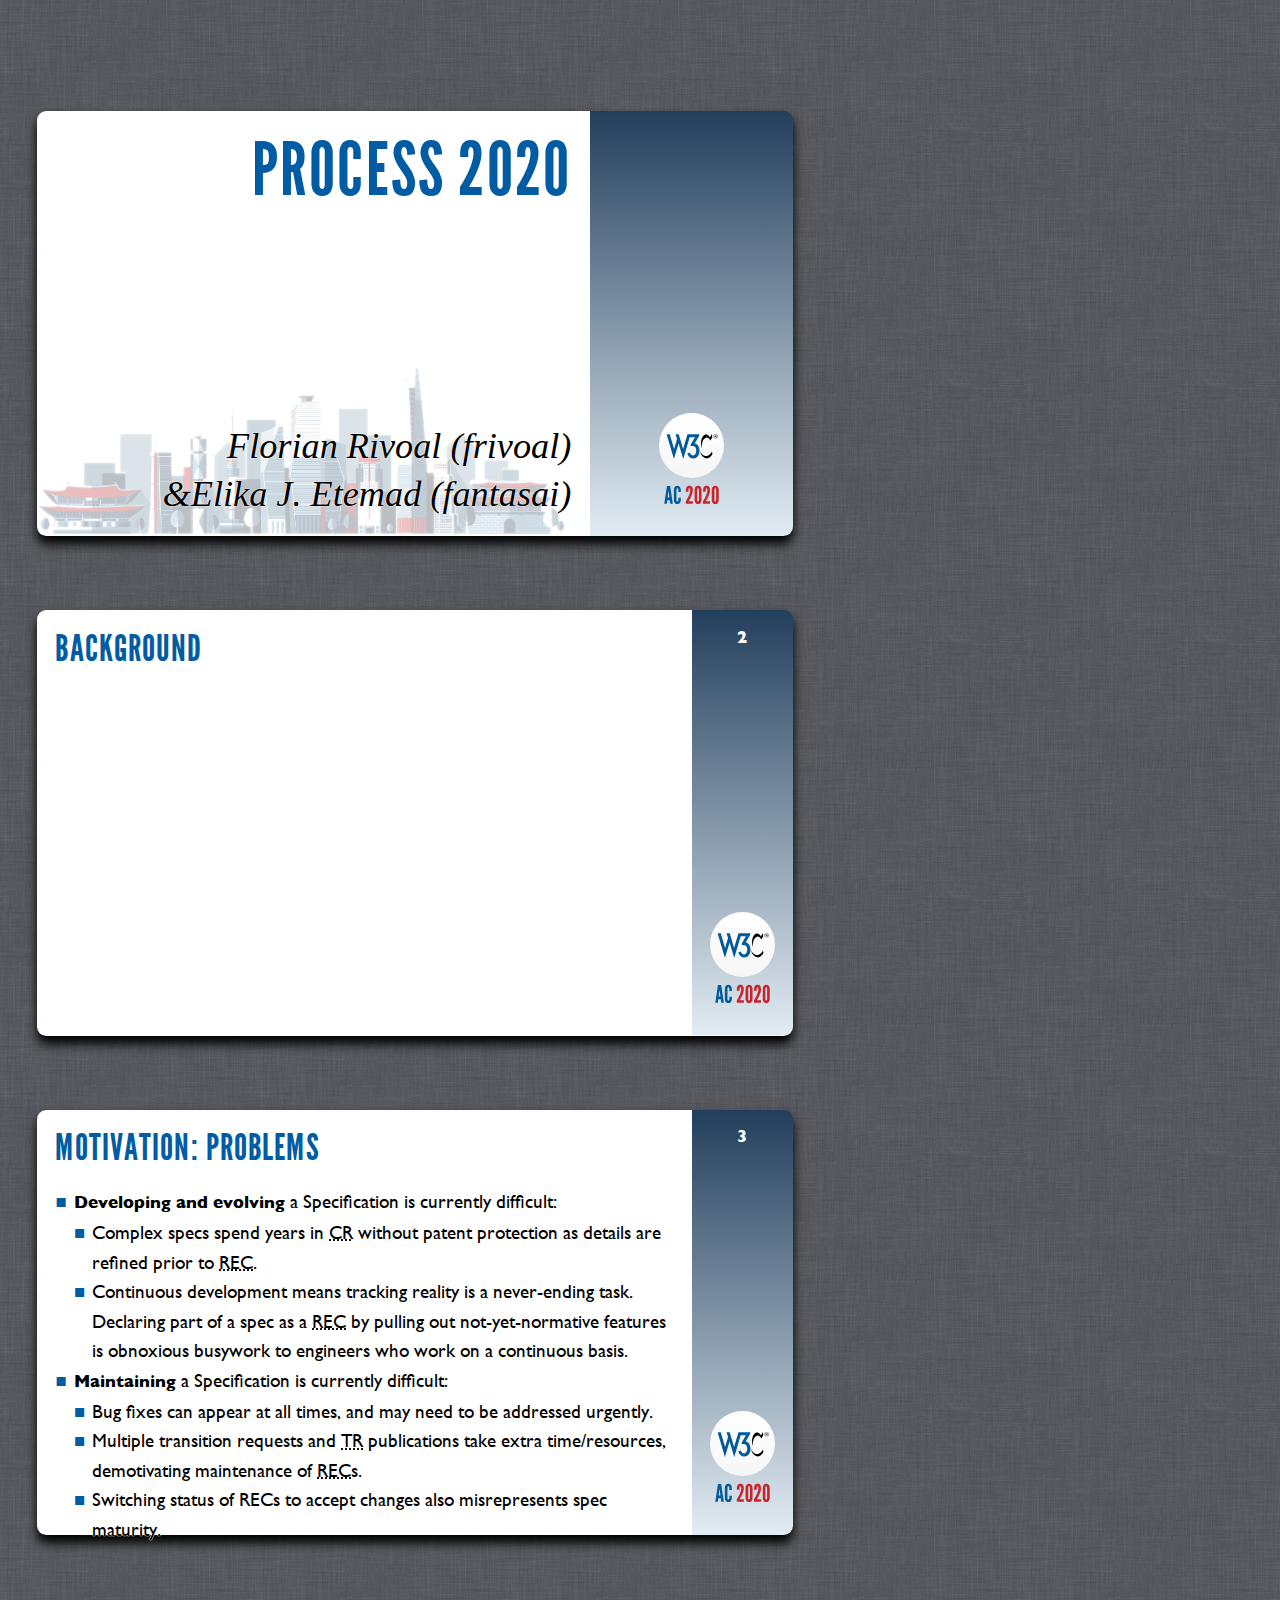
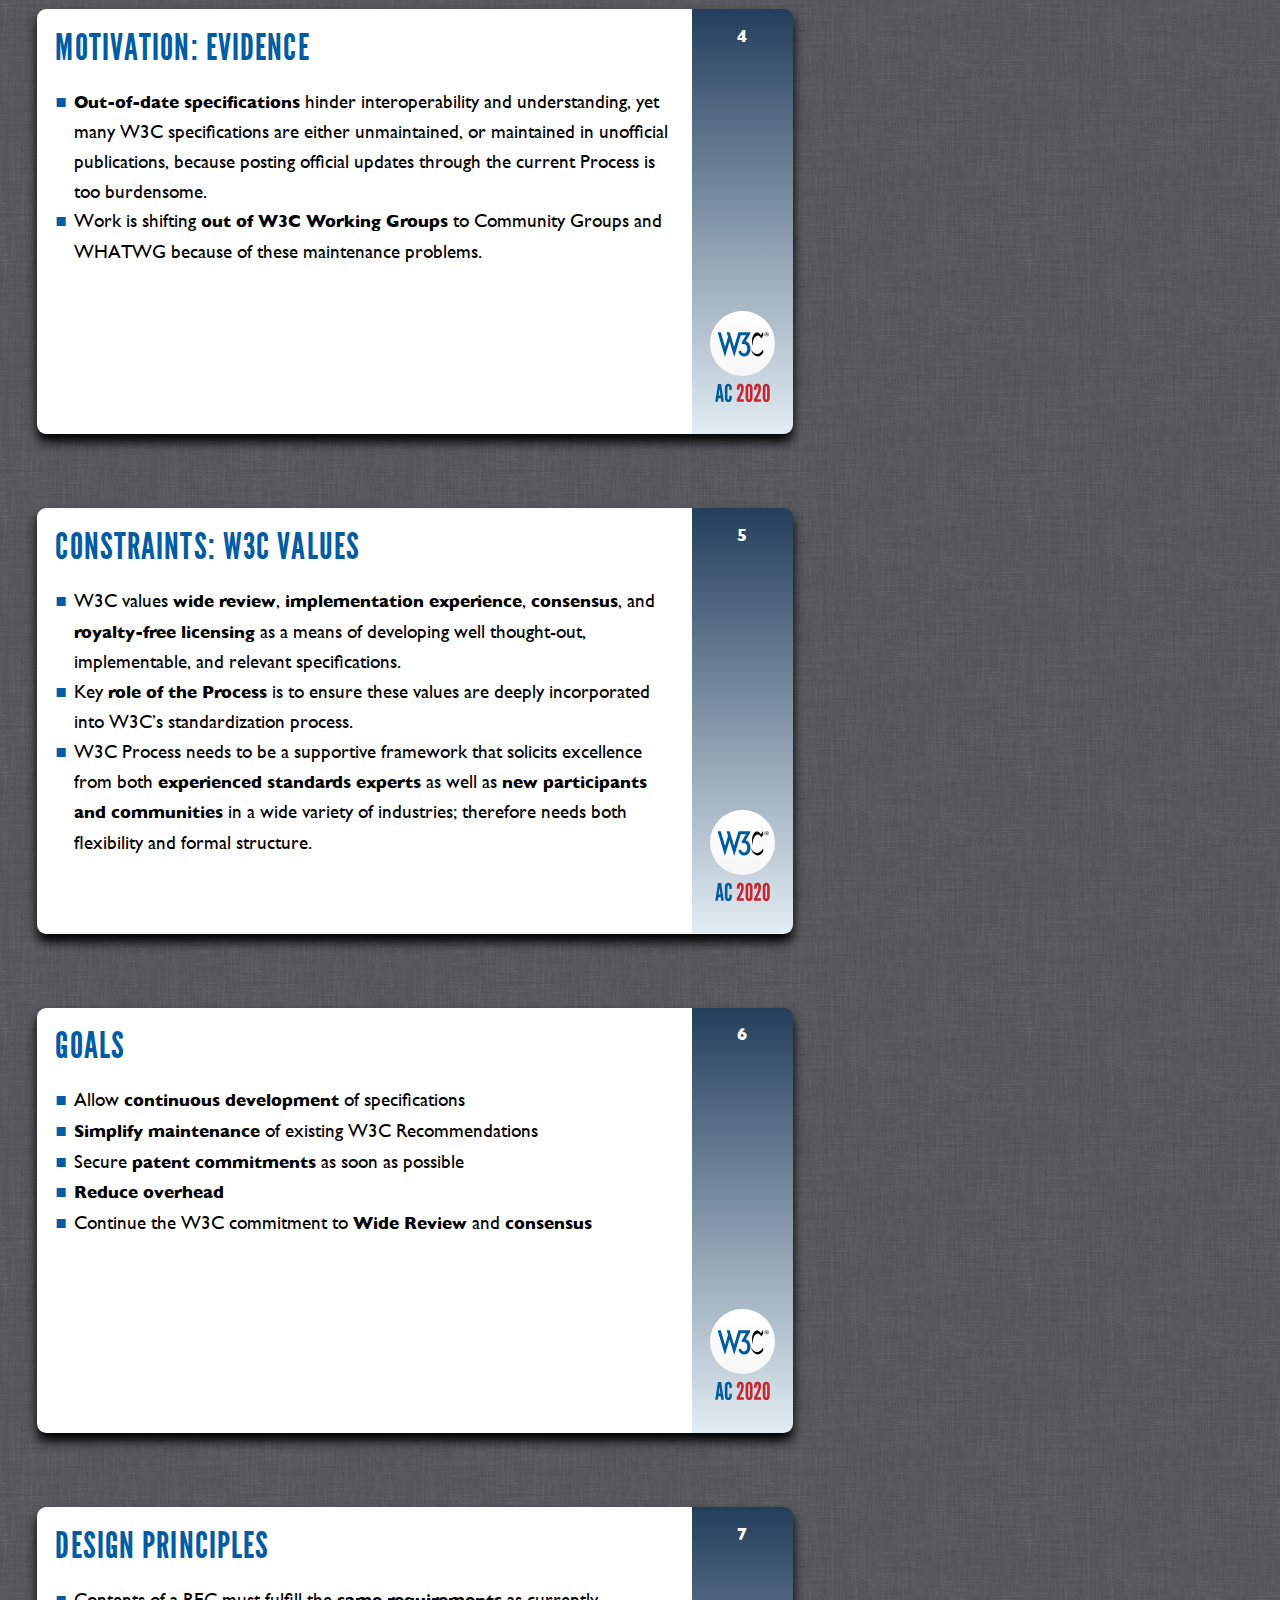
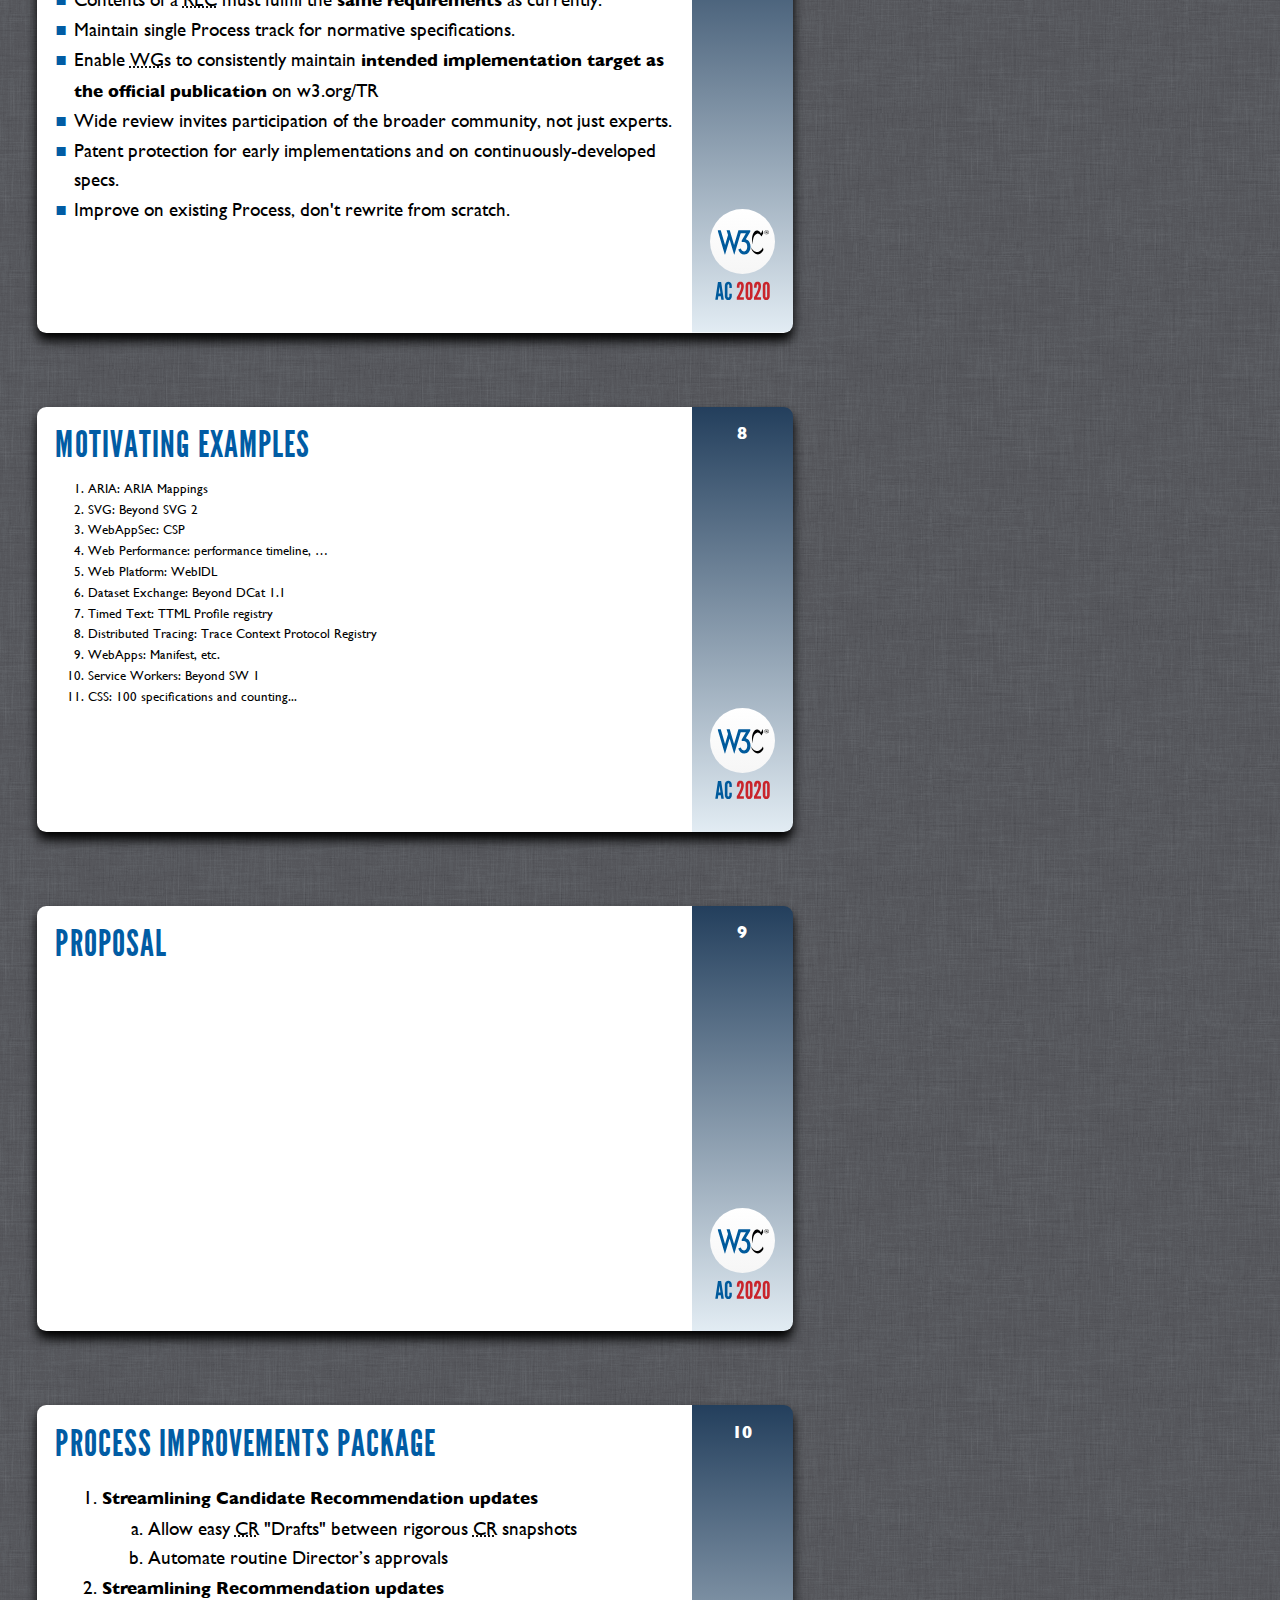
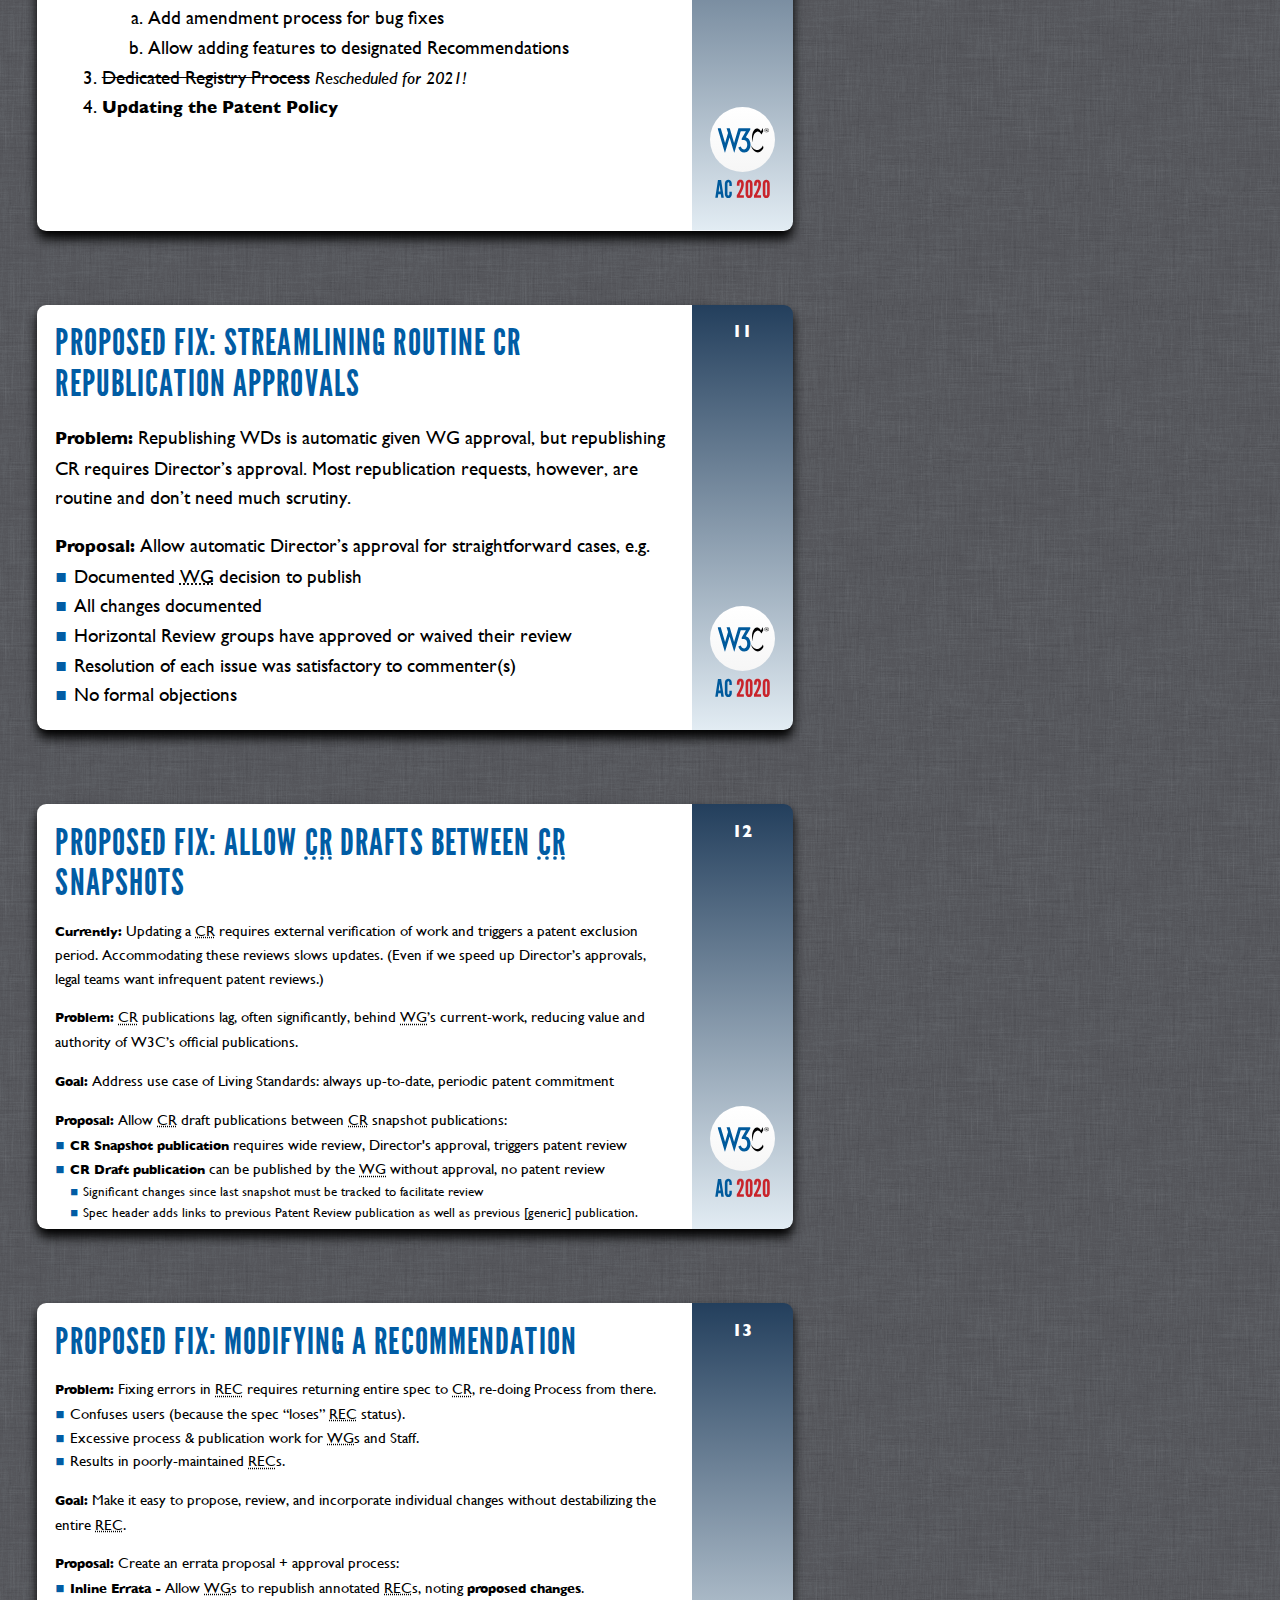
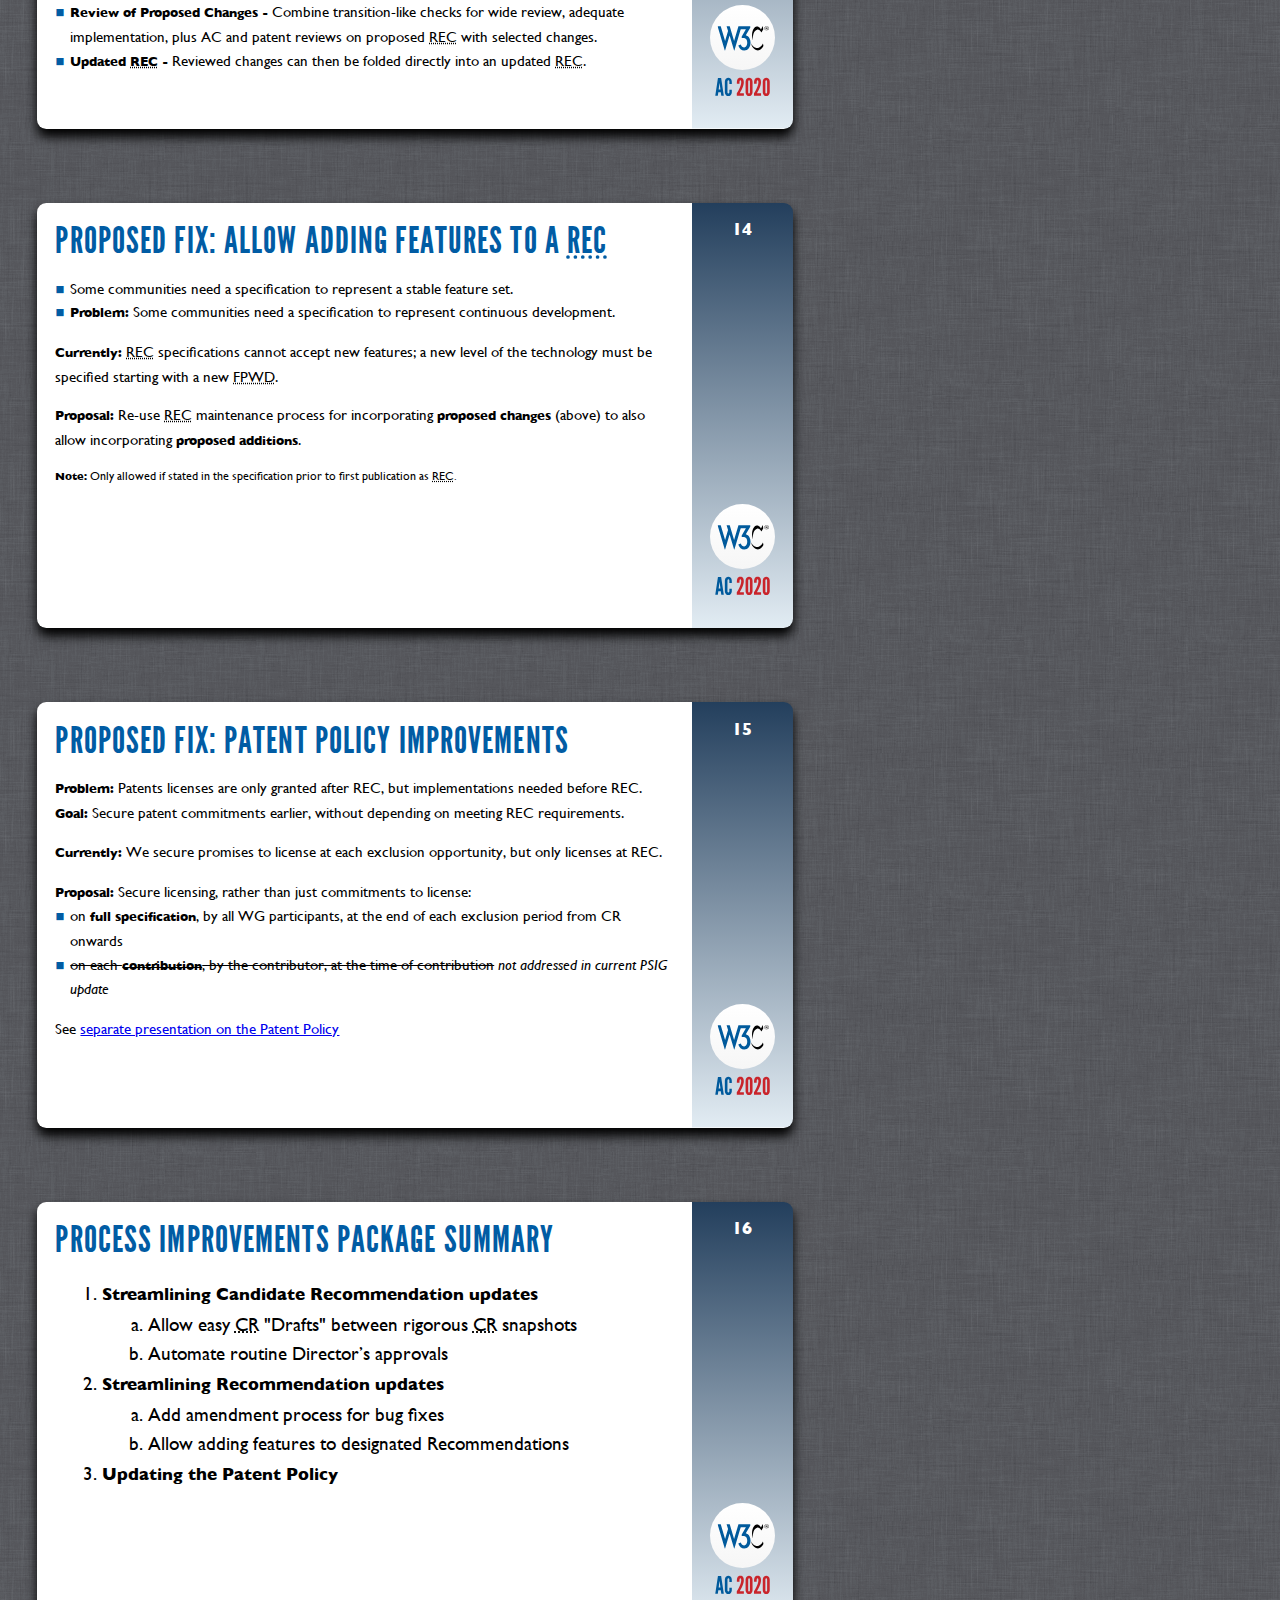
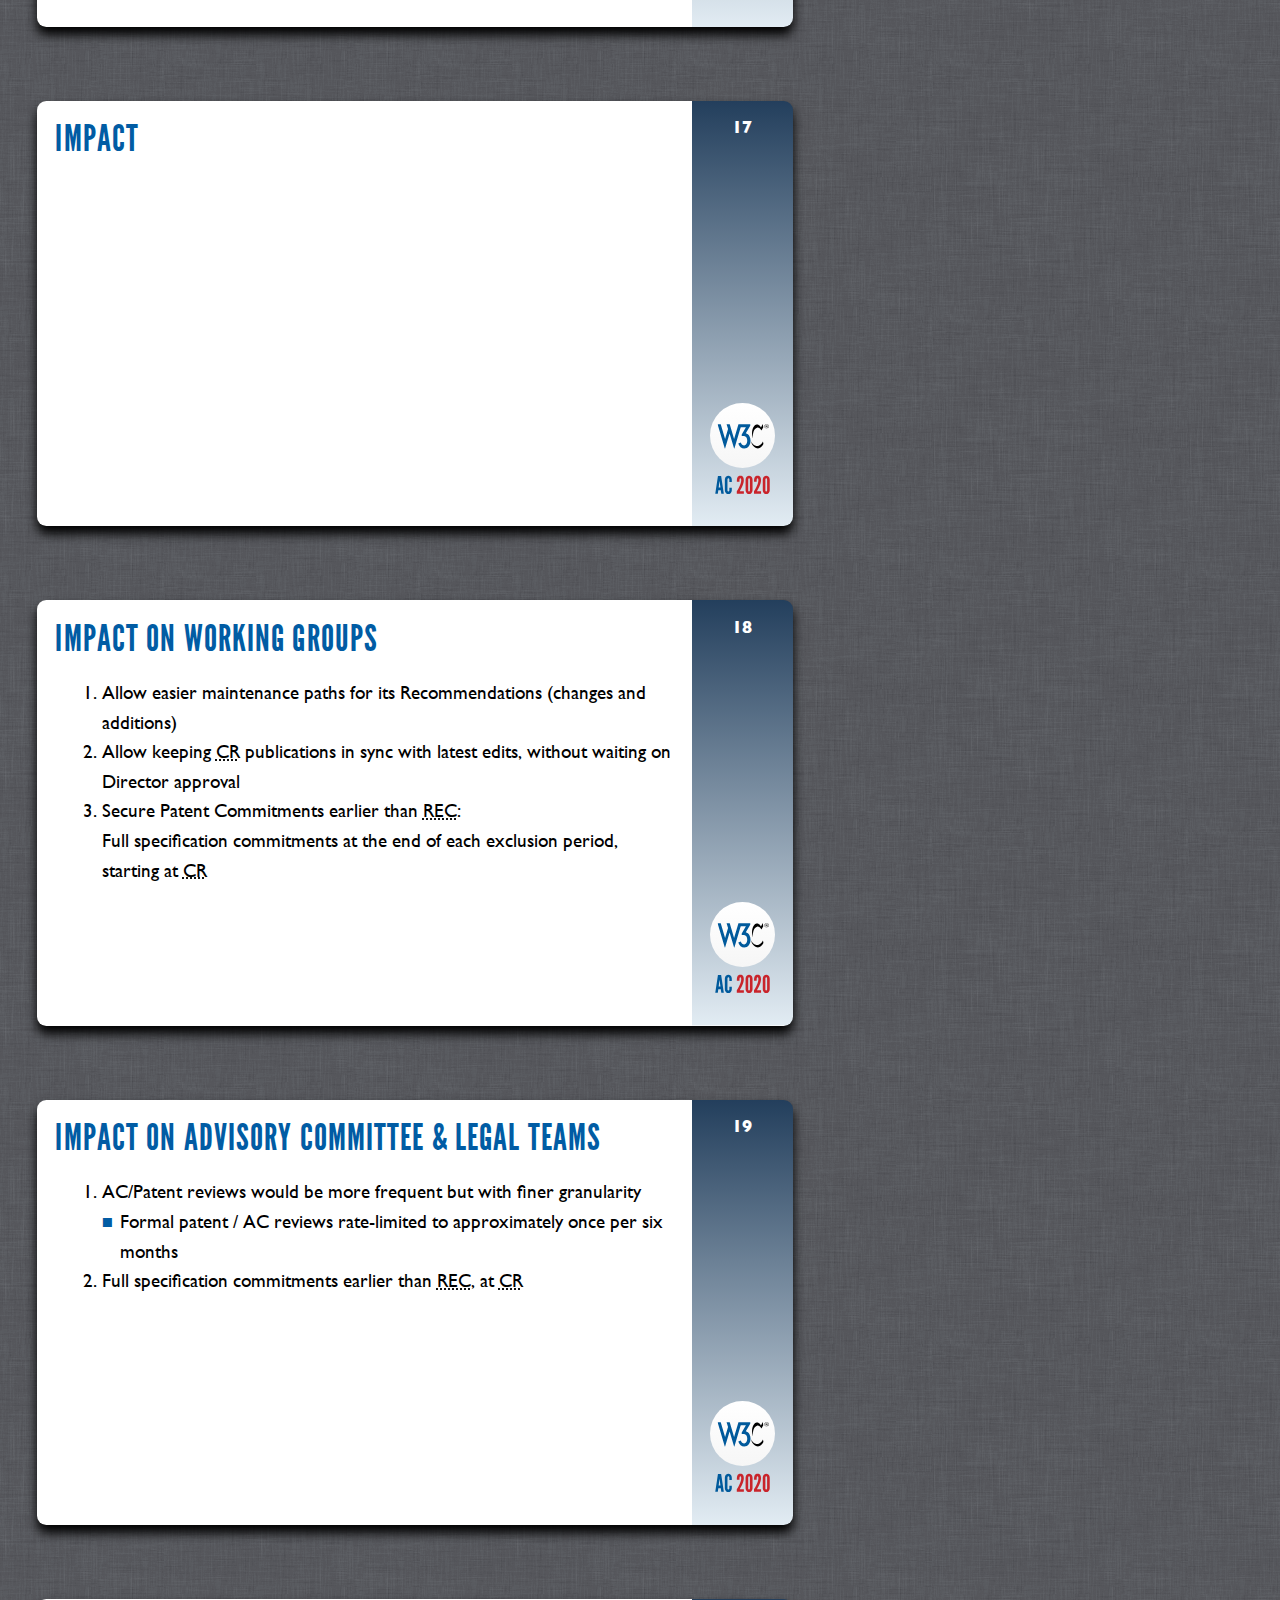
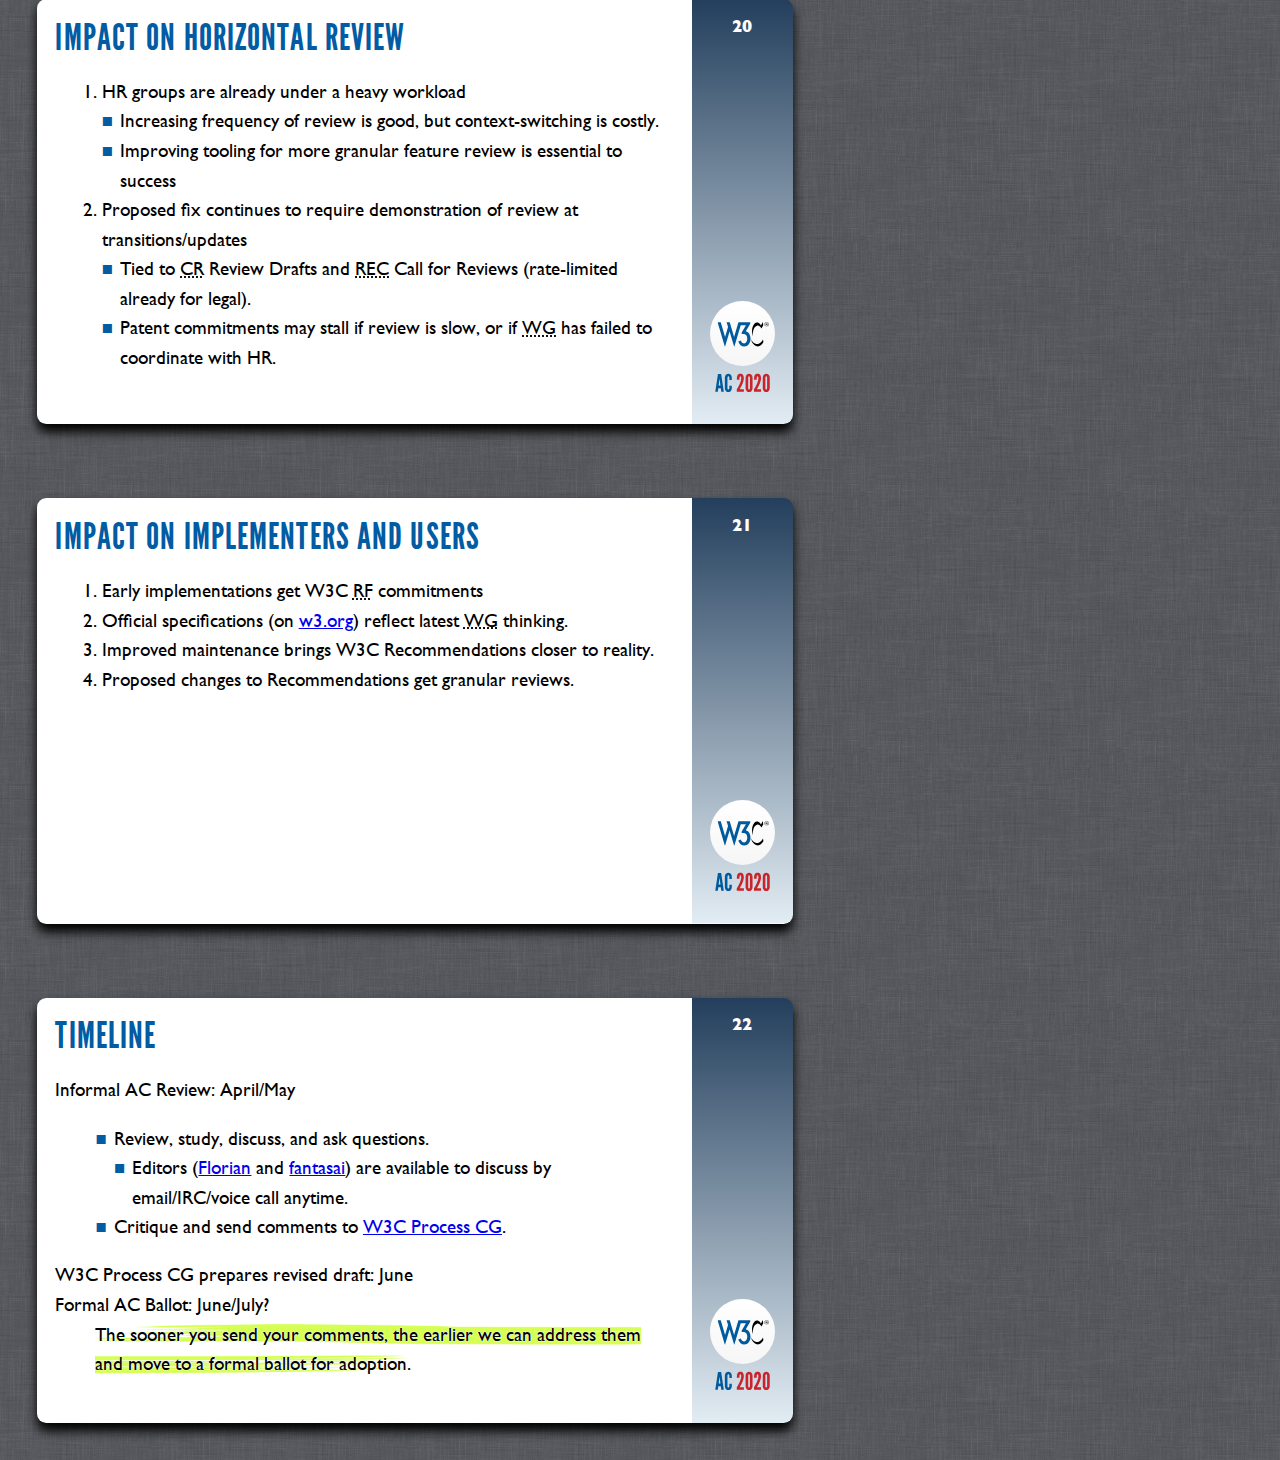
<file: index.html>
<!DOCTYPE html>
<html lang="en">
<meta charset=UTF-8>
<meta content="width=device-width" name="viewport">
<title>Continuous Standards Development</title>
<link rel="stylesheet" href="template/AC-2020-slides.css">
<script src="template/shower.min.js" type="text/javascript"></script>
<style>
ul.nostyle > li::before {
	content: "";
	margin-left: 0;
}
</style>

<body class="shower fade-in">

<div class="progress">
	<!-- Remove this element if you don't want a progress bar -->
</div>

<div class="slide cover clear" id='start'>
	<h1>Process 2020</h1>
	<address>Florian Rivoal (frivoal)<br>&amp;Elika J. Etemad (fantasai)</address>
</div>

<div class='slide'>
	<h1>Background</h1>
</div>

<div class='slide'>
	<h1>Motivation: Problems</h1>
		<ul>
			<li><strong>Developing and evolving</strong> a Specification is currently difficult:
				<ul>
					<li>Complex specs spend years in <abbr title="Candidate Recommendation">CR</abbr> without patent protection as details are refined prior to <abbr title="Recommendation">REC</abbr>.
					<li>Continuous development means tracking reality is a never-ending task. Declaring part of a spec as a <abbr title="Recommendation">REC</abbr> by pulling out not-yet-normative features is obnoxious busywork to engineers who work on a continuous basis.
				</ul>
			<li><strong>Maintaining</strong> a Specification is currently difficult:
				<ul>
					<li>Bug fixes can appear at all times, and may need to be addressed urgently.
					<li>Multiple transition requests and <abbr title="Technical Report">TR</abbr> publications take extra time/resources, demotivating maintenance of <abbr title="Recommendation">REC</abbr>s.
					<li>Switching status of RECs to accept changes also misrepresents spec maturity.
				</ul>
		</ul>
</div>

<div class="slide">
	<h1>Motivation: Evidence</h1>
		<ul>
			<li><strong>Out-of-date specifications</strong> hinder interoperability and understanding, yet many W3C specifications are either unmaintained, or maintained in unofficial publications, because posting official updates through the current Process is too burdensome.
			<li>Work is shifting <strong>out of W3C Working Groups</strong> to Community Groups and WHATWG because of these maintenance problems.
		</ul>
</div>

<div class='slide'>
	<h1>Constraints: W3C Values</h1>
	<ul>
		<li>W3C values <strong>wide review</strong>, <strong>implementation experience</strong>, <strong>consensus</strong>, and <strong>royalty-free licensing</strong> as a means of developing well thought-out, implementable, and relevant specifications.
		<li>Key <strong>role of the Process</strong> is to ensure these values are deeply incorporated into W3C’s standardization process.
		<li>W3C Process needs to be a supportive framework that solicits excellence from both <strong>experienced standards experts</strong> as well as <strong>new participants and communities</strong> in a wide variety of industries; therefore needs both flexibility and formal structure.
	</ul>
</div>

<div class='slide'>
	<h1>Goals</h1>
	<ul>
		<li>Allow <strong>continuous development</strong> of specifications
		<li><strong>Simplify maintenance</strong> of existing W3C Recommendations
		<li>Secure <strong>patent commitments</strong> as soon as possible
		<li><strong>Reduce overhead</strong>
		<li>Continue the W3C commitment to <strong>Wide Review</strong> and <strong>consensus</strong>
	</ul>
</div>

<div class='slide'>
	<h1>Design Principles</h1>
	<ul>
		<li>Contents of a <abbr title="Recommendation">REC</abbr> must fulfill the <strong>same requirements</strong> as currently.
		<li>Maintain single Process track for normative specifications.
		<li>Enable <abbr title="Working Group">WG</abbr>s to consistently maintain <strong>intended implementation target as the official publication</strong> on w3.org/TR
		<li>Wide review invites participation of the broader community, not just experts.
		<li>Patent protection for early implementations and on continuously-developed specs.
		<li>Improve on existing Process, don't rewrite from scratch.
	</ul>
</div>

<div class='slide'>
	<h1>Motivating Examples</h1>
	<ol style='font-size: small'>
		<li>ARIA: ARIA Mappings
		<li>SVG: Beyond SVG 2
		<li>WebAppSec: CSP
		<li>Web Performance: performance timeline, …
		<li>Web Platform: WebIDL
		<li>Dataset Exchange: Beyond DCat 1.1
		<li>Timed Text: TTML Profile registry
		<li>Distributed Tracing: Trace Context Protocol Registry
		<li>WebApps: Manifest, etc.
		<li>Service Workers: Beyond SW 1
		<li>CSS: 100 specifications and counting...
	</ol>
</div>

<div class='slide'>
	<h1>Proposal</h1>
</div>

<div class='slide'>
	<h1>Process Improvements Package</h1>
	<ol>
		<li><strong>Streamlining Candidate Recommendation updates</strong>
			<ol type='a'>
				<li>Allow easy <abbr title="Candidate Recommendation">CR</abbr> "Drafts" between rigorous <abbr title="Candidate Recommendation">CR</abbr> snapshots
				<li>Automate routine Director’s approvals
			</ol>
		<li><strong>Streamlining Recommendation updates</strong>
			<ol type='a'>
				<li>Add amendment process for bug fixes
				<li>Allow adding features to designated Recommendations
			</ol>
		<li><del>Dedicated Registry Process</del> <i>Rescheduled for 2021!</i>
		<li><strong>Updating the Patent Policy</strong>
	</ol>
</div>

<div class='slide'>
	<h1>Proposed Fix: Streamlining Routine CR Republication Approvals</h1>
	<p><strong>Problem:</strong> Republishing WDs is automatic given WG approval, but republishing CR requires Director’s approval. Most republication requests, however, are routine and don’t need much scrutiny.
	<p style='margin-bottom: 0'><strong>Proposal:</strong> Allow automatic Director’s approval for straightforward cases, e.g.
	<ul style='margin-top: 0'>
		<li>Documented <abbr title="Working Group">WG</abbr> decision to publish
		<li>All changes documented
		<li>Horizontal Review groups have approved or waived their review
		<li>Resolution of each issue was satisfactory to commenter(s)
		<li>No formal objections
	</ul>
</div>

<div class='slide'>
	<h1>Proposed Fix: Allow <abbr title="Candidate Recommendation">CR</abbr> Drafts between <abbr title="Candidate Recommendation">CR</abbr> Snapshots</h1>
	<div class="note">
		<p><strong>Currently:</strong> Updating a <abbr title="Candidate Recommendation">CR</abbr> requires external verification of work and triggers a patent exclusion period. Accommodating these reviews slows updates. (Even if we speed up Director’s approvals, legal teams want infrequent patent reviews.)
		<p><strong>Problem:</strong> <abbr title="Candidate Recommendation">CR</abbr> publications lag, often significantly, behind <abbr title="Working Group">WG</abbr>’s current-work, reducing value and authority of W3C’s official publications.
		<p><strong>Goal:</strong> Address use case of Living Standards: always up-to-date, periodic patent commitment</p>
		<p style='margin-bottom: 0'><strong>Proposal:</strong> Allow <abbr title="Candidate Recommendation">CR</abbr> draft publications between <abbr title="Candidate Recommendation">CR</abbr> snapshot publications:
		<ul style='margin-top: 0'>
			<li><strong>CR Snapshot publication</strong> requires wide review, Director's approval, triggers patent review
			<li><strong>CR Draft publication</strong> can be published by the <abbr title="Working Group">WG</abbr> without approval, no patent review
				<ul style='margin-top: 0; font-size: small'>
					<li>Significant changes since last snapshot must be tracked to facilitate review
					<li>Spec header adds links to previous Patent Review publication as well as previous [generic] publication.
				</ul>
		</ul>
	</div>
</div>

<div class='slide'>
	<h1>Proposed Fix: Modifying a Recommendation</h1>
	<div class="note">
		<p style='margin-bottom: 0'><strong>Problem:</strong> Fixing errors in <abbr title="Recommendation">REC</abbr> requires returning entire spec to <abbr title="Candidate Recommendation">CR</abbr>, re-doing Process from there.
		<ul style='margin-top: 0'>
			<li>Confuses users (because the spec “loses” <abbr title="Recommendation">REC</abbr> status).
			<li>Excessive process &amp; publication work for <abbr title="Working Group">WG</abbr>s and Staff.
			<li>Results in poorly-maintained <abbr title="Recommendation">REC</abbr>s.
		</ul>
		<p><strong>Goal:</strong> Make it easy to propose, review, and incorporate individual changes without destabilizing the entire <abbr title="Recommendation">REC</abbr>.
		<p style='margin-bottom: 0'><strong>Proposal:</strong> Create an errata proposal + approval process:
		<ul style='margin-top: 0'>
			<li><strong>Inline Errata -</strong> Allow <abbr title="Working Group">WG</abbr>s to republish annotated <abbr title="Recommendation">REC</abbr>s, noting <strong>proposed changes</strong>.
			<li><strong>Review of Proposed Changes -</strong> Combine transition-like checks for wide review, adequate implementation, plus AC and patent reviews on proposed <abbr title="Recommendation">REC</abbr> with selected changes.
			<li><strong>Updated <abbr title="Recommendation">REC</abbr> -</strong> Reviewed changes can then be folded directly into an updated <abbr title="Recommendation">REC</abbr>.
		</ul>
	</div>
</div>

<div class='slide'>
	<h1>Proposed Fix: Allow Adding Features to a <abbr title="Recommendation">REC</abbr></h1>
	<div class="note">
		<ul>
			<li>Some communities need a specification to represent a stable feature set.
			<li><strong>Problem:</strong> Some communities need a specification to represent continuous development.
		</ul>
		<p><strong>Currently:</strong> <abbr title="Recommendation">REC</abbr> specifications cannot accept new features; a new level of the technology must be specified starting with a new <abbr title="First Public Working Draft">FPWD</abbr>.
		<p><strong>Proposal:</strong> Re-use <abbr title="Recommendation">REC</abbr> maintenance process for incorporating <strong>proposed changes</strong> (above) to also allow incorporating <strong>proposed additions</strong>.
		<p class='note'><strong>Note:</strong> Only allowed if stated in the specification prior to first publication as <abbr title="Recommendation">REC</abbr>.
	</div>
</div>

<div class='slide'>
	<h1>Proposed Fix: Patent Policy Improvements</h1>
	<div class="note">
		<p><strong>Problem:</strong> Patents licenses are only granted after REC, but implementations needed before REC.
		<br><strong>Goal:</strong> Secure patent commitments earlier, without depending on meeting REC requirements.
		<p><strong>Currently:</strong> We secure promises to license at each exclusion opportunity, but only licenses at REC.
		<p style='margin-bottom: 0'><strong>Proposal:</strong> Secure licensing, rather than just commitments to license:
		<ul style='margin-top: 0'>
			<li>on <strong>full specification</strong>, by all WG participants, at the end of each exclusion period from CR onwards
			<li><del>on each <strong>contribution</strong>, by the contributor, at the time of contribution</del> <i>not addressed in current PSIG update</i>
		</ul>
		<p>See <a href="https://www.w3.org/2020/05/AC/ac-agenda.html">separate presentation on the Patent Policy</a>
	</div>
</div>

<div class='slide'>
	<h1>Process Improvements Package Summary</h1>
	<ol>
		<li><strong>Streamlining Candidate Recommendation updates</strong>
			<ol type='a'>
				<li>Allow easy <abbr title="Candidate Recommendation">CR</abbr> "Drafts" between rigorous <abbr title="Candidate Recommendation">CR</abbr> snapshots
				<li>Automate routine Director’s approvals
			</ol>
		<li><strong>Streamlining Recommendation updates</strong>
			<ol type='a'>
				<li>Add amendment process for bug fixes
				<li>Allow adding features to designated Recommendations
			</ol>
		<li><strong>Updating the Patent Policy</strong>
	</ol>
</div>

<div class='slide'>
	<h1>Impact</h1>
</div>

<div class='slide'>
	<h1>Impact on Working Groups</h1>
	<ol>
		<li>Allow easier maintenance paths for its Recommendations (changes and additions)
		<li>Allow keeping <abbr title="Candidate Recommendation">CR</abbr> publications in sync with latest edits, without waiting on Director approval
		<li>Secure Patent Commitments earlier than <abbr title="Recommendation">REC</abbr>:<br>
		    Full specification commitments at the end of each exclusion period, starting at <abbr title="Candidate Recommendation">CR</abbr>
	</ol>
</div>

<div class='slide'>
	<h1>Impact on Advisory Committee & Legal Teams</h1>
	<ol>
		<li>AC/Patent reviews would be more frequent but with finer granularity
			<ul>
				<li>Formal patent / AC reviews rate-limited to approximately once per six months
			</ul>
			<li>Full specification commitments earlier than <abbr title="Recommendation">REC</abbr>, at <abbr title="Candidate Recommendation">CR</abbr>
	</ol>
</div>

<div class='slide'>
	<h1>Impact on Horizontal Review</h1>
	<ol>
		<li>HR groups are already under a heavy workload
			<ul>
				<li>Increasing frequency of review is good, but context-switching is costly.
				<li>Improving tooling for more granular feature review is essential to success</li>
			</ul>
		<li>Proposed fix continues to require demonstration of review at transitions/updates
			<ul>
				<li>Tied to <abbr title="Candidate Recommendation">CR</abbr> Review Drafts and <abbr title="Recommendation">REC</abbr> Call for Reviews (rate-limited already for legal).
				<li>Patent commitments may stall if review is slow, or if <abbr title="Working Group">WG</abbr> has failed to coordinate with HR.
			</ul>
	</ol>
</div>

<div class='slide'>
	<h1>Impact on Implementers and Users</h1>
	<ol>
		<li>Early implementations get W3C <abbr title="Royalty-Free">RF</abbr> commitments
		<li>Official specifications (on <a href='https://www.w3.org/TR/'>w3.org</a>) reflect latest <abbr title="Working Group">WG</abbr> thinking.
		<li>Improved maintenance brings W3C Recommendations closer to reality.
		<li>Proposed changes to Recommendations get granular reviews.
	</ol>
</div>

<div class='slide'>
	<h1>Timeline</h1>
	<dl>
		<dt>Informal AC Review: April/May
		<dd><ul>
			<li>Review, study, discuss, and ask questions.
				<ul>
					<li>Editors (<a href="mailto:florian@rivoal.net">Florian</a> and <a href="mailto:fantasai@inkedblade.net">fantasai</a>) are available to discuss by email/IRC/voice call anytime.
				</ul>
			<li>Critique and send comments to <a href="https://github.com/w3c/w3process/issues">W3C Process CG</a>.
		</ul>
		<dt>W3C Process CG prepares revised draft: June
		<dt>Formal AC Ballot: June/July?
		<dd><em>The sooner you send your comments, the earlier we can address them and move to a formal ballot for adoption.</em>
	</ol>
</div>
</file>
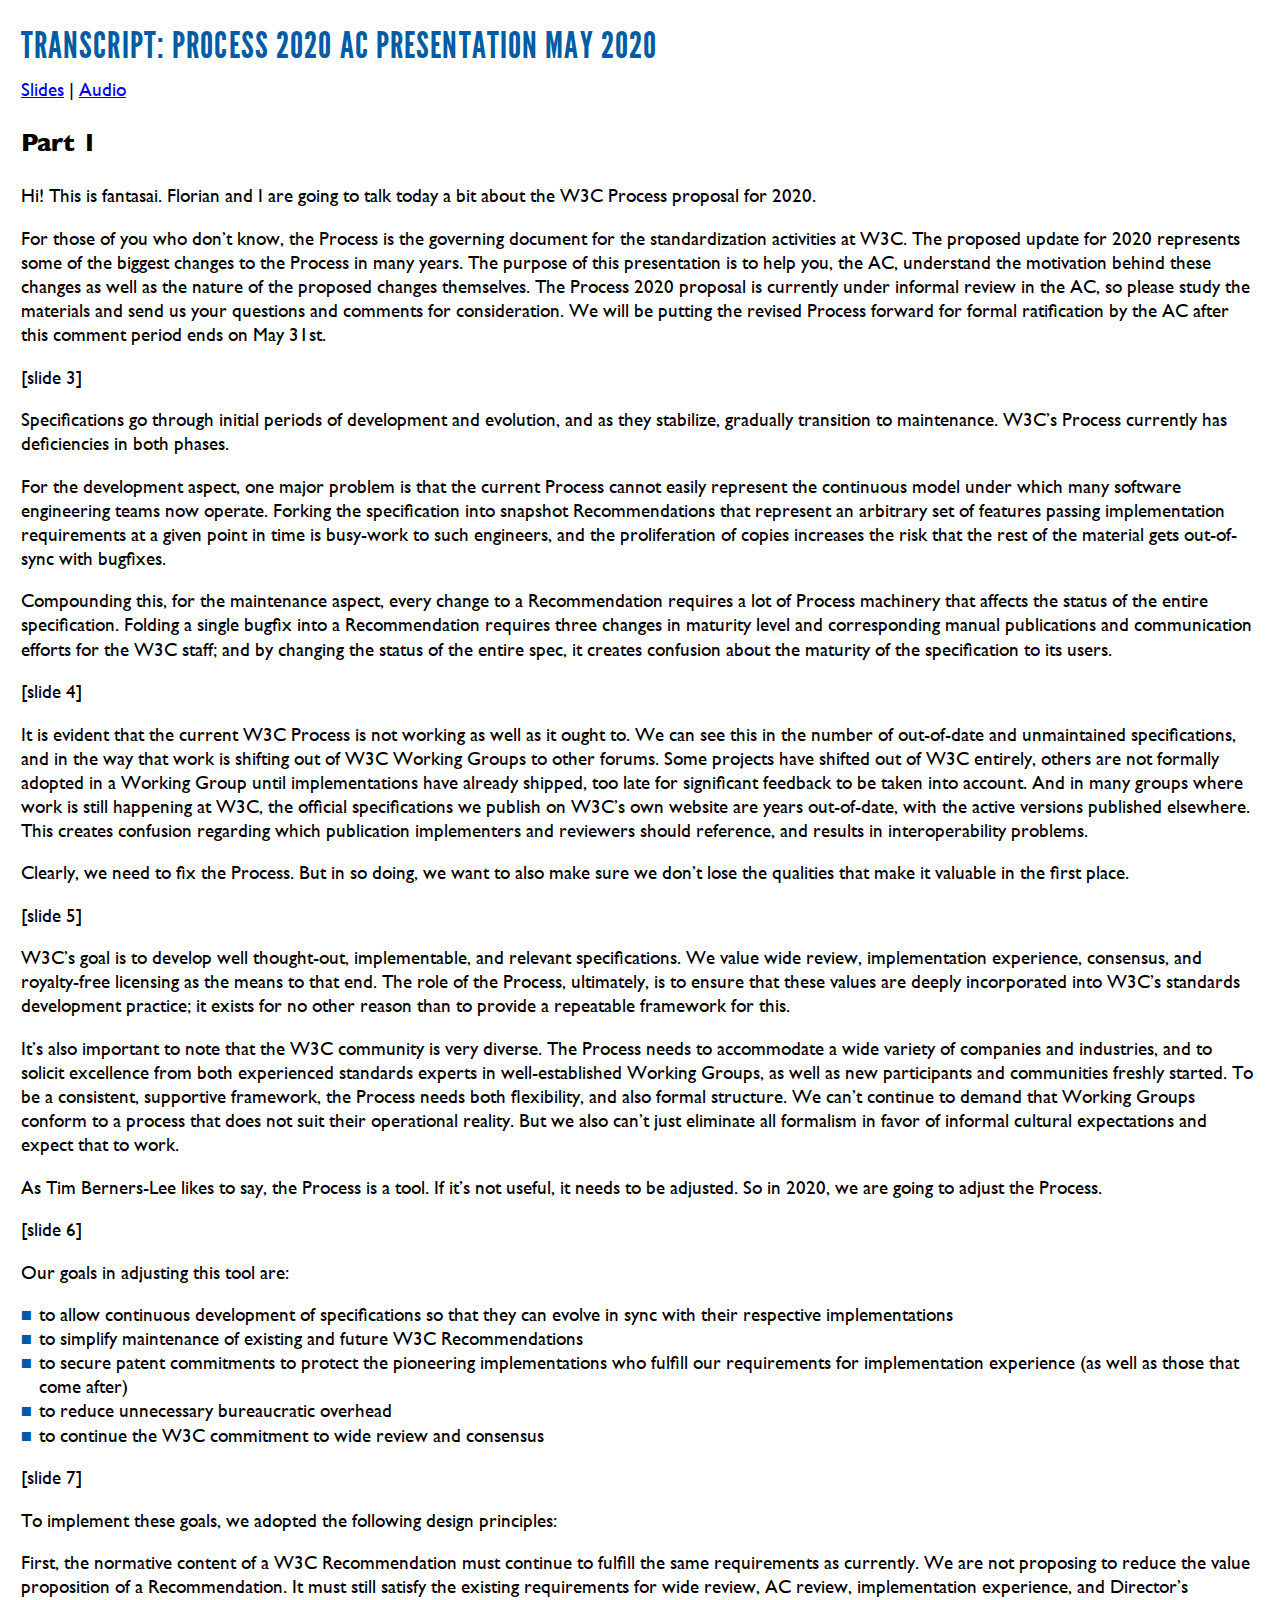
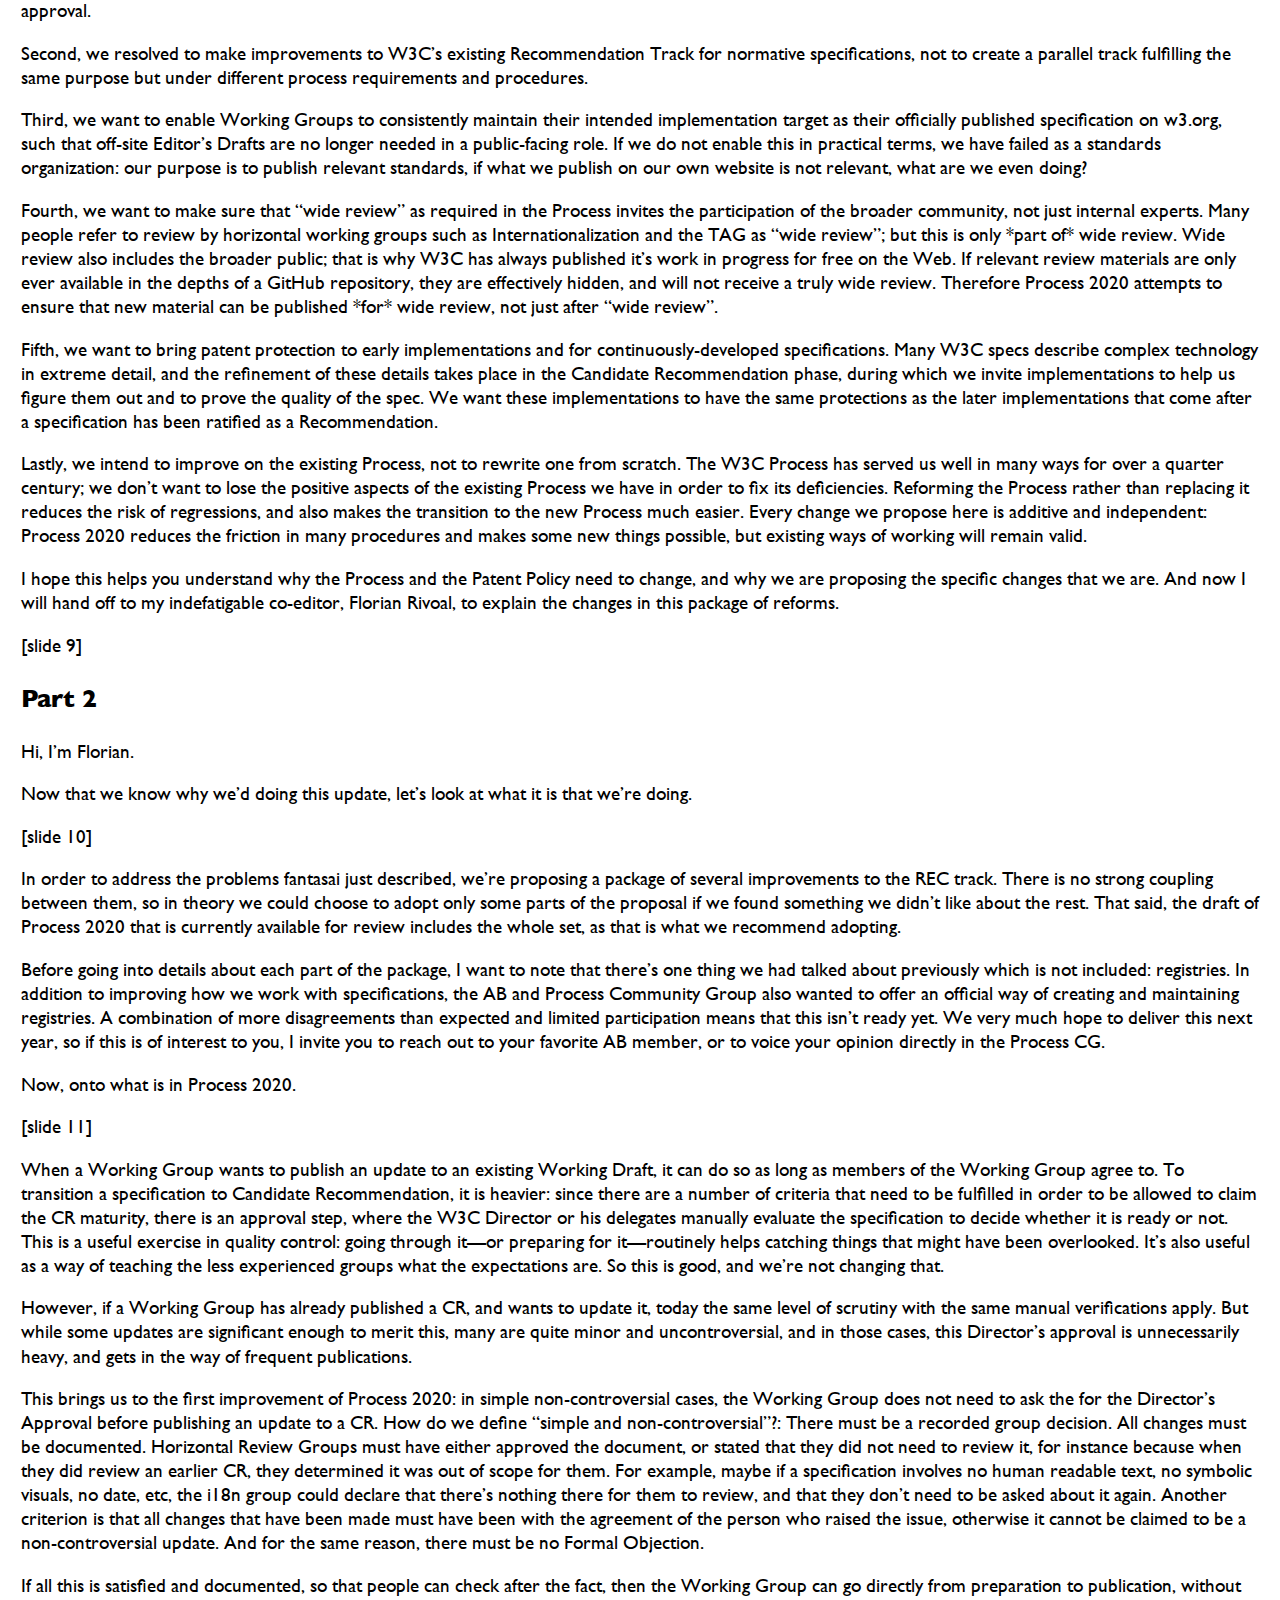
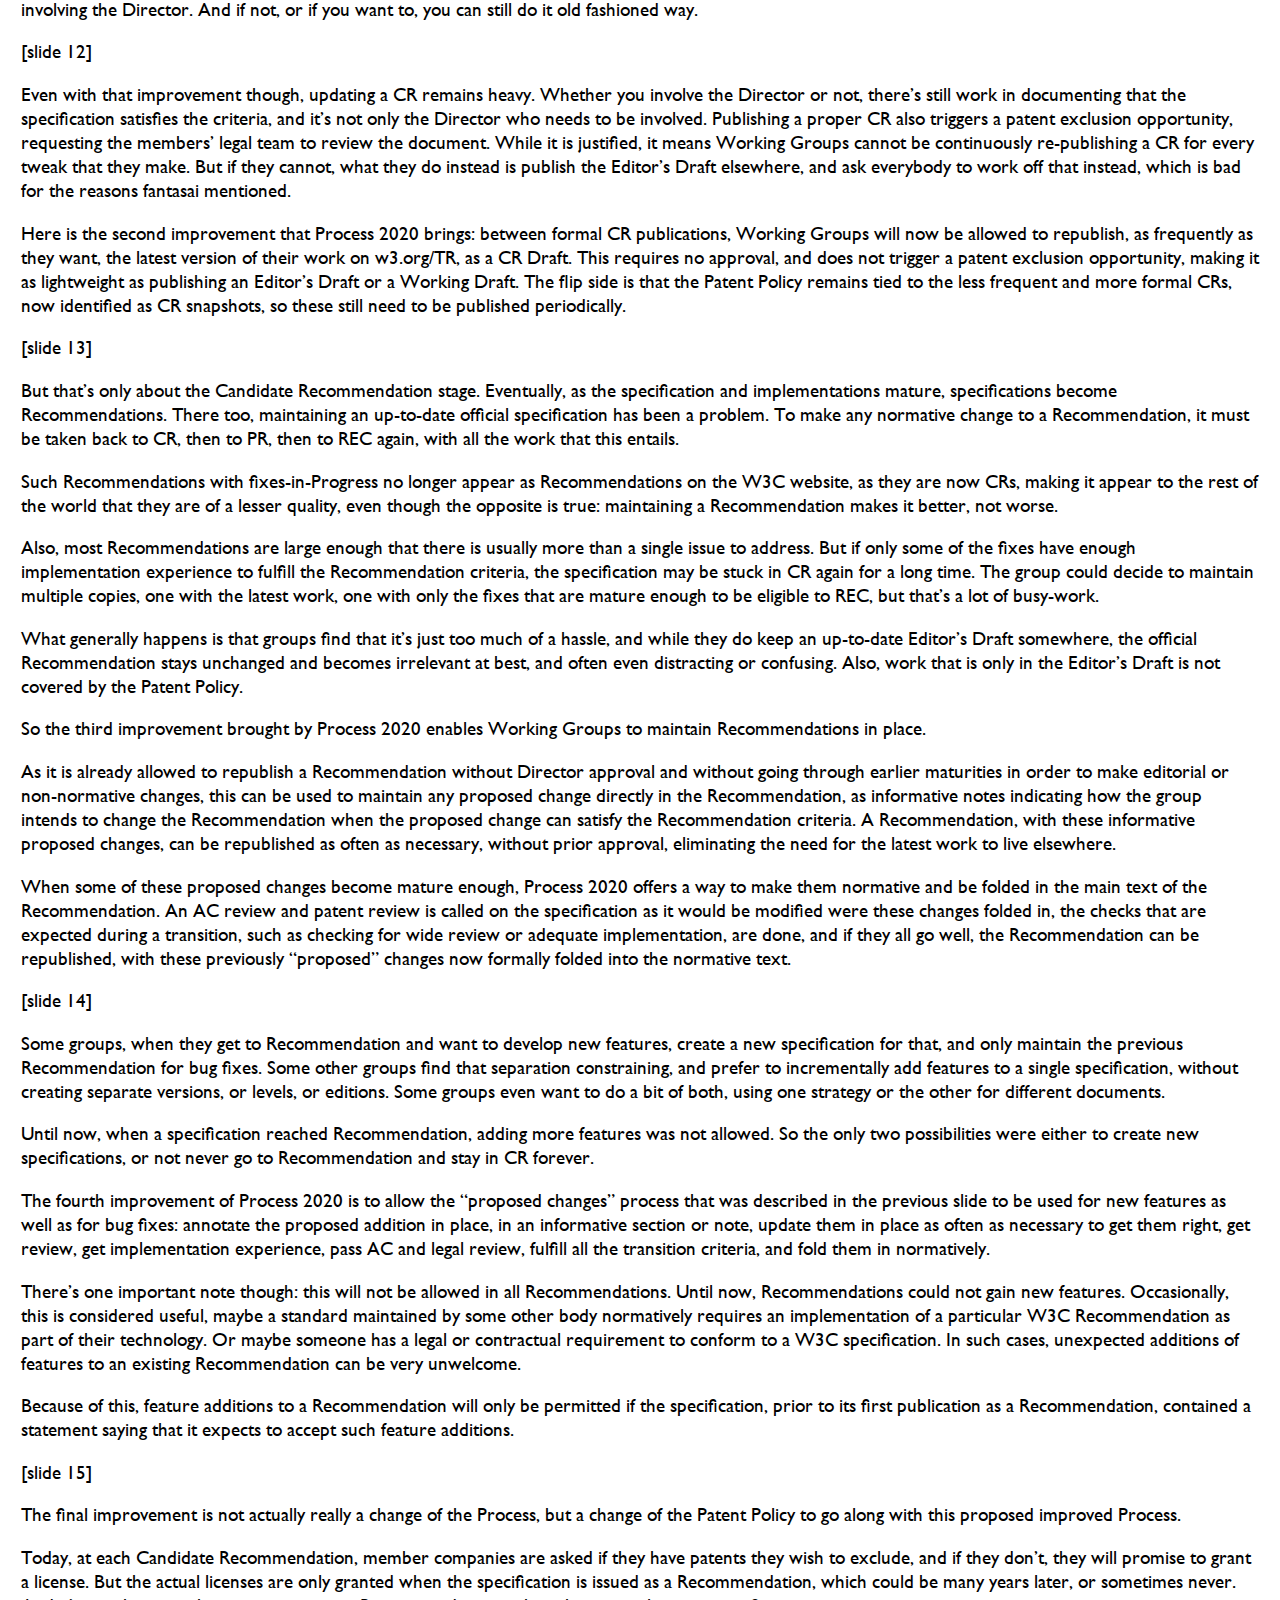
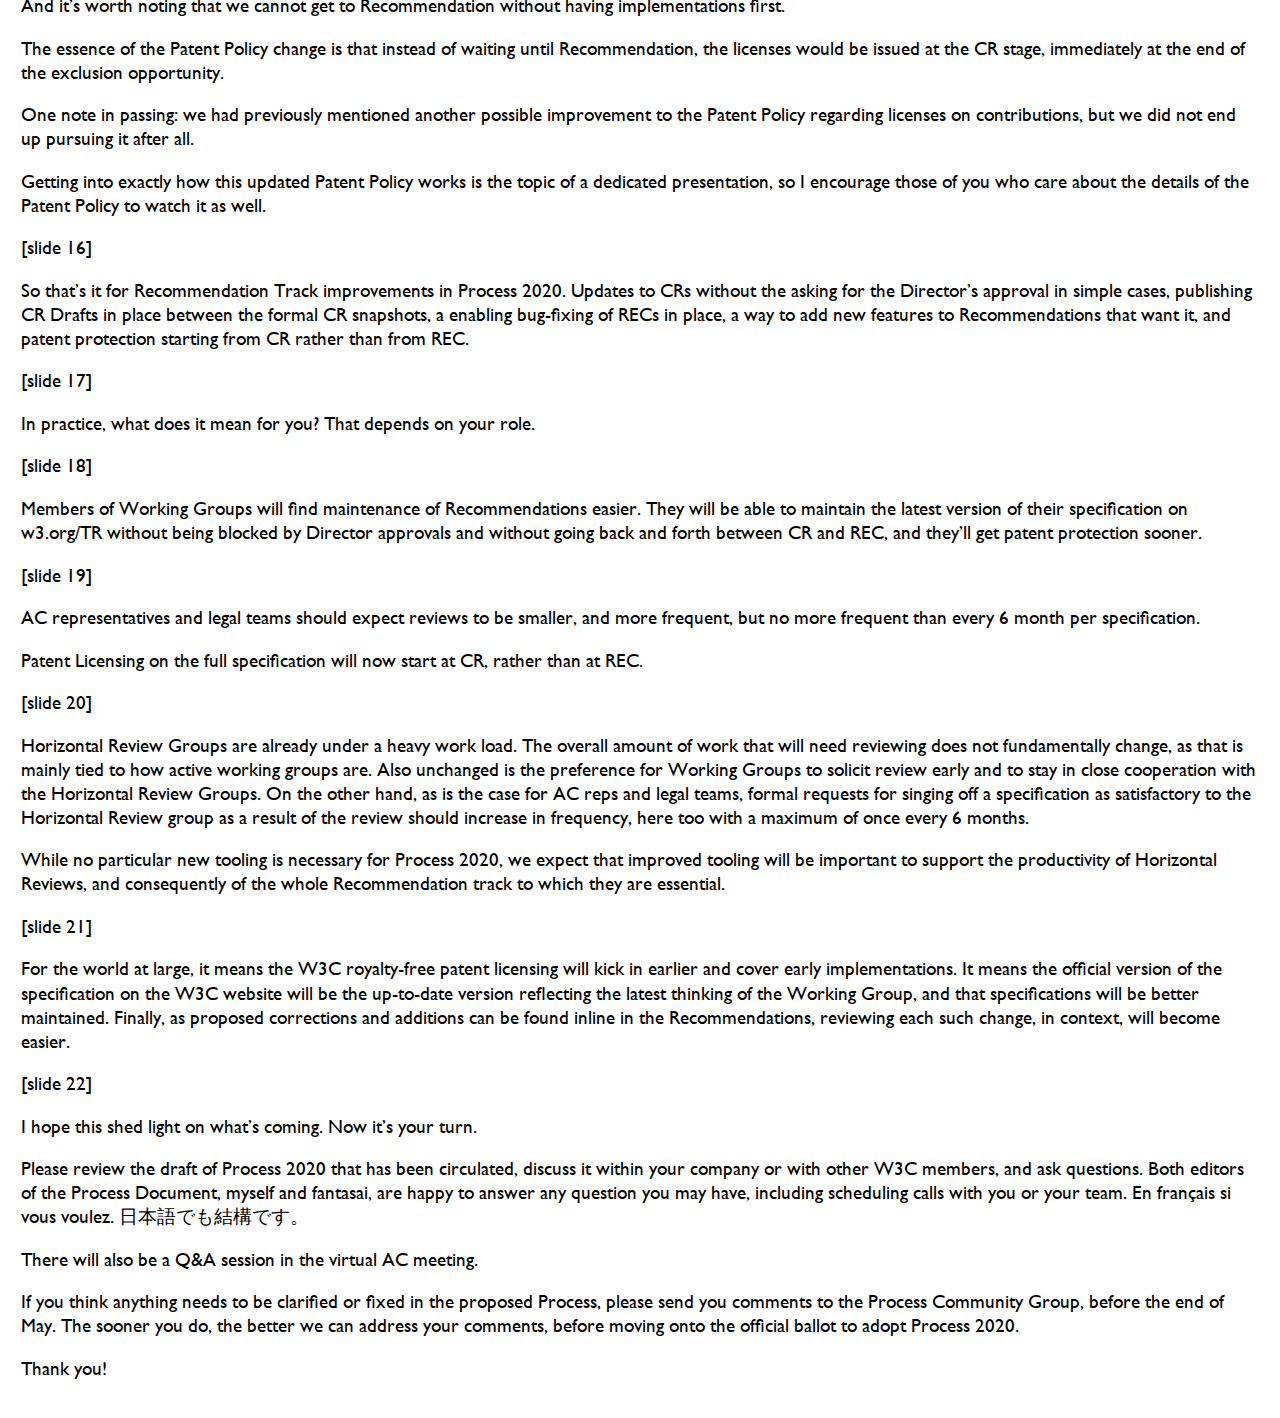
<file: transcript.html>
<!DOCTYPE html>
<meta charset=utf-8>
<meta name="viewport" content="width=device-width, initial-scale=1">
<title>Transcript: Process 2020 AC Presentation May 2020</title>
<link rel=stylesheet href=transcript.css>

<h1>Transcript: Process 2020 AC Presentation May 2020</h1>

<nav><a href="./">Slides</a> | <a href="Process2020.mp3">Audio</a></nav>

<h2>Part 1</h2>

<p>Hi! This is fantasai. Florian and I are going to talk today a bit about the W3C Process proposal for 2020.

<p>For those of you who don’t know, the Process is the governing document for the standardization activities at W3C. The proposed update for 2020 represents some of the biggest changes to the Process in many years. The purpose of this presentation is to help you, the AC, understand the motivation behind these changes as well as the nature of the proposed changes themselves. The Process 2020 proposal is currently under informal review in the AC, so please study the materials and send us your questions and comments for consideration. We will be putting the revised Process forward for formal ratification by the AC after this comment period ends on May 31st.

<p>[slide 3]

<p>Specifications go through initial periods of development and evolution, and as they stabilize, gradually transition to maintenance. W3C’s Process currently has deficiencies in both phases.

<p>For the development aspect, one major problem is that the current Process cannot easily represent the continuous model under which many software engineering teams now operate. Forking the specification into snapshot Recommendations that represent an arbitrary set of features passing implementation requirements at a given point in time is busy-work to such engineers, and the proliferation of copies increases the risk that the rest of the material gets out-of-sync with bugfixes.

<p>Compounding this, for the maintenance aspect, every change to a Recommendation requires a lot of Process machinery that affects the status of the entire specification. Folding a single bugfix into a Recommendation requires three changes in maturity level and corresponding manual publications and communication efforts for the W3C staff; and by changing the status of the entire spec, it creates confusion about the maturity of the specification to its users.

<p>[slide 4]

<p>It is evident that the current W3C Process is not working as well as it ought to. We can see this in the number of out-of-date and unmaintained specifications, and in the way that work is shifting out of W3C Working Groups to other forums. Some projects have shifted out of W3C entirely, others are not formally adopted in a Working Group until implementations have already shipped, too late for significant feedback to be taken into account. And in many groups where work is still happening at W3C, the official specifications we publish on W3C’s own website are years out-of-date, with the active versions published elsewhere. This creates confusion regarding which publication implementers and reviewers should reference, and results in interoperability problems.

<p>Clearly, we need to fix the Process. But in so doing, we want to also make sure we don’t lose the qualities that make it valuable in the first place.

<p>[slide 5]

<p>W3C’s goal is to develop well thought-out, implementable, and relevant specifications. We value wide review, implementation experience, consensus, and royalty-free licensing as the means to that end. The role of the Process, ultimately, is to ensure that these values are deeply incorporated into W3C’s standards development practice; it exists for no other reason than to provide a repeatable framework for this.

<p>It’s also important to note that the W3C community is very diverse. The Process needs to accommodate a wide variety of companies and industries, and to solicit excellence from both experienced standards experts in well-established Working Groups, as well as new participants and communities freshly started. To be a consistent, supportive framework, the Process needs both flexibility, and also formal structure. We can’t continue to demand that Working Groups conform to a process that does not suit their operational reality. But we also can’t just eliminate all formalism in favor of informal cultural expectations and expect that to work.

<p>As Tim Berners-Lee likes to say, the Process is a tool. If it’s not useful, it needs to be adjusted. So in 2020, we are going to adjust the Process.

<p>[slide 6]

<p>Our goals in adjusting this tool are:
<ul>
<li>to allow continuous development of specifications so that they can evolve in sync with their respective implementations
<li>to simplify maintenance of existing and future W3C Recommendations
<li>to secure patent commitments to protect the pioneering implementations who fulfill our requirements for implementation experience (as well as those that come after)
<li>to reduce unnecessary bureaucratic overhead
<li>to continue the W3C commitment to wide review and consensus
</ul>

<p>[slide 7]

<p>To implement these goals, we adopted the following design principles:

<p>First, the normative content of a W3C Recommendation must continue to fulfill the same requirements as currently. We are not proposing to reduce the value proposition of a Recommendation. It must still satisfy the existing requirements for wide review, AC review, implementation experience, and Director’s approval.

<p>Second, we resolved to make improvements to W3C’s existing Recommendation Track for normative specifications, not to create a parallel track fulfilling the same purpose but under different process requirements and procedures.

<p>Third, we want to enable Working Groups to consistently maintain their intended implementation target as their officially published specification on w3.org, such that off-site Editor’s Drafts are no longer needed in a public-facing role. If we do not enable this in practical terms, we have failed as a standards organization: our purpose is to publish relevant standards, if what we publish on our own website is not relevant, what are we even doing?

<p>Fourth, we want to make sure that “wide review” as required in the Process invites the participation of the broader community, not just internal experts. Many people refer to review by horizontal working groups such as Internationalization and the TAG as “wide review”; but this is only *part of* wide review. Wide review also includes the broader public; that is why W3C has always published it’s work in progress for free on the Web. If relevant review materials are only ever available in the depths of a GitHub repository, they are effectively hidden, and will not receive a truly wide review. Therefore Process 2020 attempts to ensure that new material can be published *for* wide review, not just after “wide review”.

<p>Fifth, we want to bring patent protection to early implementations and for continuously-developed specifications. Many W3C specs describe complex technology in extreme detail, and the refinement of these details takes place in the Candidate Recommendation phase, during which we invite implementations to help us figure them out and to prove the quality of the spec. We want these implementations to have the same protections as the later implementations that come after a specification has been ratified as a Recommendation.

<p>Lastly, we intend to improve on the existing Process, not to rewrite one from scratch. The W3C Process has served us well in many ways for over a quarter century; we don’t want to lose the positive aspects of the existing Process we have in order to fix its deficiencies. Reforming the Process rather than replacing it reduces the risk of regressions, and also makes the transition to the new Process much easier. Every change we propose here is additive and independent: Process 2020 reduces the friction in many procedures and makes some new things possible, but existing ways of working will remain valid.

<p>I hope this helps you understand why the Process and the Patent Policy need to change, and why we are proposing the specific changes that we are. And now I will hand off to my indefatigable co-editor, Florian Rivoal, to explain the changes in this package of reforms.

<p>[slide 9]

<h2>Part 2</h2>

<p>Hi, I’m Florian.

<p>Now that we know why we’d doing this update, let’s look at what it is that we’re doing.

<p>[slide 10]

<p>In order to address the problems fantasai just described, we’re proposing a package of several improvements to the REC track. There is no strong coupling between them, so in theory we could choose to adopt only some parts of the proposal if we found something we didn’t like about the rest. That said, the draft of Process 2020 that is currently available for review includes the whole set, as that is what we recommend adopting.

<p>Before going into details about each part of the package, I want to note that there’s one thing we had talked about previously which is not included: registries. In addition to improving how we work with specifications, the AB and Process Community Group also wanted to offer an official way of creating and maintaining registries. A combination of more disagreements than expected and limited participation means that this isn’t ready yet. We very much hope to deliver this next year, so if this is of interest to you, I invite you to reach out to your favorite AB member, or to voice your opinion directly in the Process CG.

<p>Now, onto what is in Process 2020.

<p>[slide 11]

<p>When a Working Group wants to publish an update to an existing Working Draft, it can do so as long as members of the Working Group agree to. To transition a specification to Candidate Recommendation, it is heavier: since there are a number of criteria that need to be fulfilled in order to be allowed to claim the CR maturity, there is an approval step, where the W3C Director or his delegates manually evaluate the specification to decide whether it is ready or not. This is a useful exercise in quality control: going through it—or preparing for it—routinely helps catching things that might have been overlooked. It’s also useful as a way of teaching the less experienced groups what the expectations are. So this is good, and we’re not changing that.

<p>However, if a Working Group has already published a CR, and wants to update it, today the same level of scrutiny with the same manual verifications apply. But while some updates are significant enough to merit this, many are quite minor and uncontroversial, and in those cases, this Director’s approval is unnecessarily heavy, and gets in the way of frequent publications.

<p>This brings us to the first improvement of Process 2020: in simple non-controversial cases, the Working Group does not need to ask the for the Director’s Approval before publishing an update to a CR. How do we define “simple and non-controversial”?: There must be a recorded group decision. All changes must be documented. Horizontal Review Groups must have either approved the document, or stated that they did not need to review it, for instance because when they did review an earlier CR, they determined it was out of scope for them. For example, maybe if a specification involves no human readable text, no symbolic visuals, no date, etc, the i18n group could declare that there’s nothing there for them to review, and that they don’t need to be asked about it again. Another criterion is that all changes that have been made must have been with the agreement of the person who raised the issue, otherwise it cannot be claimed to be a non-controversial update. And for the same reason, there must be no Formal Objection.

<p>If all this is satisfied and documented, so that people can check after the fact, then the Working Group can go directly from preparation to publication, without involving the Director. And if not, or if you want to, you can still do it old fashioned way.

<p>[slide 12]

<p>Even with that improvement though, updating a CR remains heavy. Whether you involve the Director or not, there’s still work in documenting that the specification satisfies the criteria, and it’s not only the Director who needs to be involved. Publishing a proper CR also triggers a patent exclusion opportunity, requesting the members’ legal team to review the document. While it is justified, it means Working Groups cannot be continuously re-publishing a CR for every tweak that they make. But if they cannot, what they do instead is publish the Editor’s Draft elsewhere, and ask everybody to work off that instead, which is bad for the reasons fantasai mentioned.

<p>Here is the second improvement that Process 2020 brings: between formal CR publications, Working Groups will now be allowed to republish, as frequently as they want, the latest version of their work on w3.org/TR, as a CR Draft. This requires no approval, and does not trigger a patent exclusion opportunity, making it as lightweight as publishing an Editor’s Draft or a Working Draft. The flip side is that the Patent Policy remains tied to the less frequent and more formal CRs, now identified as CR snapshots, so these still need to be published periodically.

<p>[slide 13]

<p>But that’s only about the Candidate Recommendation stage. Eventually, as the specification and implementations mature, specifications become Recommendations. There too, maintaining an up-to-date official specification has been a problem. To make any normative change to a Recommendation, it must be taken back to CR, then to PR, then to REC again, with all the work that this entails.

<p>Such Recommendations with fixes-in-Progress no longer appear as Recommendations on the W3C website, as they are now CRs, making it appear to the rest of the world that they are of a lesser quality, even though the opposite is true: maintaining a Recommendation makes it better, not worse.

<p>Also, most Recommendations are large enough that there is usually more than a single issue to address. But if only some of the fixes have enough implementation experience to fulfill the Recommendation criteria, the specification may be stuck in CR again for a long time. The group could decide to maintain multiple copies, one with the latest work, one with only the fixes that are mature enough to be eligible to REC, but that’s a lot of busy-work.

<p>What generally happens is that groups find that it’s just too much of a hassle, and while they do keep an up-to-date Editor’s Draft somewhere, the official Recommendation stays unchanged and becomes irrelevant at best, and often even distracting or confusing. Also, work that is only in the Editor’s Draft is not covered by the Patent Policy.

<p>So the third improvement brought by Process 2020 enables Working Groups to maintain Recommendations in place.

<p>As it is already allowed to republish a Recommendation without Director approval and without going through earlier maturities in order to make editorial or non-normative changes, this can be used to maintain any proposed change directly in the Recommendation, as informative notes indicating how the group intends to change the Recommendation when the proposed change can satisfy the Recommendation criteria. A Recommendation, with these informative proposed changes, can be republished as often as necessary, without prior approval, eliminating the need for the latest work to live elsewhere.

<p>When some of these proposed changes become mature enough, Process 2020 offers a way to make them normative and be folded in the main text of the Recommendation. An AC review and patent review is called on the specification as it would be modified were these changes folded in, the checks that are expected during a transition, such as checking for wide review or adequate implementation, are done, and if they all go well, the Recommendation can be republished, with these previously “proposed” changes now formally folded into the normative text.

<p>[slide 14]

<p>Some groups, when they get to Recommendation and want to develop new features, create a new specification for that, and only maintain the previous Recommendation for bug fixes. Some other groups find that separation constraining, and prefer to incrementally add features to a single specification, without creating separate versions, or levels, or editions. Some groups even want to do a bit of both, using one strategy or the other for different documents.

<p>Until now, when a specification reached Recommendation, adding more features was not allowed. So the only two possibilities were either to create new specifications, or not never go to Recommendation and stay in CR forever.

<p>The fourth improvement of Process 2020 is to allow the “proposed changes” process that was described in the previous slide to be used for new features as well as for bug fixes: annotate the proposed addition in place, in an informative section or note, update them in place as often as necessary to get them right, get review, get implementation experience, pass AC and legal review, fulfill all the transition criteria, and fold them in normatively.

<p>There’s one important note though: this will not be allowed in all Recommendations. Until now, Recommendations could not gain new features. Occasionally, this is considered useful, maybe a standard maintained by some other body normatively requires an implementation of a particular W3C Recommendation as part of their technology. Or maybe someone has a legal or contractual requirement to conform to a W3C specification. In such cases, unexpected additions of features to an existing Recommendation can be very unwelcome.

<p>Because of this, feature additions to a Recommendation will only be permitted if the specification, prior to its first publication as a Recommendation, contained a statement saying that it expects to accept such feature additions.

<p>[slide 15]

<p>The final improvement is not actually really a change of the Process, but a change of the Patent Policy to go along with this proposed improved Process.

<p>Today, at each Candidate Recommendation, member companies are asked if they have patents they wish to exclude, and if they don’t, they will promise to grant a license. But the actual licenses are only granted when the specification is issued as a Recommendation, which could be many years later, or sometimes never. And it’s worth noting that we cannot get to Recommendation without having implementations first.

<p>The essence of the Patent Policy change is that instead of waiting until Recommendation, the licenses would be issued at the CR stage, immediately at the end of the exclusion opportunity.

<p>One note in passing: we had previously mentioned another possible improvement to the Patent Policy regarding licenses on contributions, but we did not end up pursuing it after all.

<p>Getting into exactly how this updated Patent Policy works is the topic of a dedicated presentation, so I encourage those of you who care about the details of the Patent Policy to watch it as well.

<p>[slide 16]

<p>So that’s it for Recommendation Track improvements in Process 2020. Updates to CRs without the asking for the Director’s approval in simple cases, publishing CR Drafts in place between the formal CR snapshots, a enabling bug-fixing of RECs in place, a way to add new features to Recommendations that want it, and patent protection starting from CR rather than from REC.

<p>[slide 17]

<p>In practice, what does it mean for you? That depends on your role.

<p>[slide 18]

<p>Members of Working Groups will find maintenance of Recommendations easier. They will be able to maintain the latest version of their specification on w3.org/TR without being blocked by Director approvals and without going back and forth between CR and REC, and they’ll get patent protection sooner.

<p>[slide 19]

<p>AC representatives and legal teams should expect reviews to be smaller, and more frequent, but no more frequent than every 6 month per specification.

<p>Patent Licensing on the full specification will now start at CR, rather than at REC.

<p>[slide 20]

<p>Horizontal Review Groups are already under a heavy work load. The overall amount of work that will need reviewing does not fundamentally change, as that is mainly tied to how active working groups are. Also unchanged is the preference for Working Groups to solicit review early and to stay in close cooperation with the Horizontal Review Groups. On the other hand, as is the case for AC reps and legal teams, formal requests for singing off a specification as satisfactory to the Horizontal Review group as a result of the review should increase in frequency, here too with a maximum of once every 6 months.

<p>While no particular new tooling is necessary for Process 2020, we expect that improved tooling will be important to support the productivity of Horizontal Reviews, and consequently of the whole Recommendation track to which they are essential.

<p>[slide 21]

<p>For the world at large, it means the W3C royalty-free patent licensing will kick in earlier and cover early implementations. It means the official version of the specification on the W3C website will be the up-to-date version reflecting the latest thinking of the Working Group, and that specifications will be better maintained. Finally, as proposed corrections and additions can be found inline in the Recommendations, reviewing each such change, in context, will become easier.

<p>[slide 22]

<p>I hope this shed light on what’s coming. Now it’s your turn.

<p>Please review the draft of Process 2020 that has been circulated, discuss it within your company or with other W3C members, and ask questions. Both editors of the Process Document, myself and fantasai, are happy to answer any question you may have, including scheduling calls with you or your team. En français si vous voulez. 日本語でも結構です。

<p>There will also be a Q&A session in the virtual AC meeting.

<p>If you think anything needs to be clarified or fixed in the proposed Process, please send you comments to the Process Community Group, before the end of May. The sooner you do, the better we can address your comments, before moving onto the official ballot to adopt Process 2020.

<p>Thank you!
</file>
<file: template/AC-2020-slides.css>
/* Style for the slides for AC 2020, to be used together with the
   Shower script or the b6+ script. For usage instructions, see
   https://www.w3.org/2020/Talks/ac-slides/template/Overview.html

   This is a variation of "TPAC-2019-slides.css". The logo in the
   corner is no longer square, but includes the words "AC 2020". Cover
   pages have a faint, stylized skyline of Seoul along the bottom.

   TODO: Styles for tables? blockquotes?

   A = 16/9  = aspect ratio
   N = 23    = height in rem (i.e., 21 lines + 2 x 1 rem padding)
   L = 5.5   = logo width in rem
   H = 0.715 = logo aspect ratio (width/height)
   C = 2     = font size (and logo size) multiplier for cover pages
   w = N*A   = width of slide in rem

   +---------------------------------------+-------+
   |                   1em                 |       |
   |   +-------------------------------+   |       |
   |   |                               |   |       |  ^
   |   |                               |   |       |  |
   |1em|                               |1em| 5.5em | 23em
   |   |                               |   |       |  |
   |   |                               |   |       |  v
   |   +-------------------------------+   |       |
   |                   1em                 | LOGO  |
   +---------------------------------------+-------+

   Created: 17 March 2020
   Author: Bert Bos <bert@w3.org>
*/

@font-face {
  font-family: My Gill Sans;
  font-style: normal;
  font-weight: normal;
  src: url(Gill_Sans.eot) format("embedded-opentype"),
    url(Gill_Sans.woff) format("woff")}

@font-face {
  font-family: My Gill Sans;
  font-style: normal;
  font-weight: bold;
  src: url(Gill_Sans_Bold.eot) format("embedded-opentype"),
    url(Gill_Sans_Bold.woff) format("woff")}

@font-face {
  font-family: My Gill Sans;
  font-style: oblique;
  font-weight: bold;
  src: url(Gill_Sans_Bold_Italic.eot) format("embedded-opentype"),
    url(Gill_Sans_Bold_Italic.woff) format("woff")}

@font-face {
  font-family: My Gill Sans;
  font-style: oblique;
  font-weight: normal;
  src: url(Gill_Sans_Italic.eot) format("embedded-opentype"),
    url(Gill_Sans_Italic.woff) format("woff")}

@font-face {
  font-family: LeagueGothicRegular;
  src: url(League_Gothic-webfont.woff) format('woff');
  font-weight: normal;
  font-style: normal}

/* Common layout independent of slide mode */
html {font: 1.156em/1.3 Gill Sans MT, Gill Sans, My Gill Sans, Liberation Sans,
  DejaVu Sans, sans-serif; font-size-adjust: 0.45;
  font-variant-numeric: oldstyle-nums tabular-nums}
body {background: url(linen.png) #595b60; counter-reset: slide; margin: 2em;
  color: white}
address {font-family: Garamond Premier Pro, Garamond, serif}
h1 {font: 2em/1.1 League Gothic, LeagueGothicRegular, sans-serif;
  letter-spacing: 0.03em; margin: 0 0 0.3em 0; text-transform: uppercase;
  color: #015ca4}
.full, .slide {width: 40.889rem; /*= w */ height: 23rem; /*= N */}
.slide {color: black; box-shadow: 0 0.4rem 0.6rem #000; line-height: 1.6;
  padding: 1rem 6.5rem /*= L + 1 */ 1rem 1rem; position: relative;
  box-sizing: border-box; z-index: 0; display: inline-block;
  margin: 4rem 2rem 0 0; vertical-align: bottom; counter-increment: slide;
  border-radius: 0.5rem;
  text-shadow: 0 0 1px white, 0 0 1px white, 0 0 1px white;
  background: 36.389rem /*= w - L + 1 */ 16.308rem /*= N - L/H + 1 */
    / 3.5rem /*= L - 2 */ auto url(AC-2020-slides-banner.svg) no-repeat,
    bottom right / 5.5em /*= L */ 100%
    linear-gradient(hsl(211,45%,25%), hsl(205,42%,92%)) no-repeat, #fff}
.slide:target {outline: lime solid 0.5rem; outline-offset: 1rem}
.slide.side {padding-left: 11.717rem /*= (w - 1 - (L + 1) - 1) * 30% + 2 */}
.slide.side.right, .slide.side.r {padding-left: 1rem;
  padding-right: 17.217rem; /*= (w - 1 - (L + 1) - 1) * 30% + (L + 1) + 1 */}
.side .side {position: absolute; top: 4.3478% /*= 1/N */;
  left: 2.4457%; /*= 1/w */
  width: 23.764%; /*= (w - 1 - (L + 1) - 1) * 30%  / w */}
.side.right .side, .side.r .side {left: 59.606% /*= ((w - L) * 70% - 40%)/w */}
@supports (transform: translate(-50%,-50%)) {
  .slide.side.right, .slide.side.r {
  padding-right: 17.217rem; /*= (w - 1 - (L + 1) - 1) * 30% + (L + 1) + 1 */}
  .side .side {top: 50%; transform: translate(-50%,-50%);
    left: 14.327%; /*= ((w - 1 - (L + 1) - 1) * 30% / 2 + 1 ) / w */}
  .side.right .side, .side.r .side {
    left: 72.221% /*= ((w - L - 1) * 85% + 30%) / w */}
}
.note {font-size: 80%}
.cover .note {font-size: 40%}
.slide em {font-style: normal;
  background: 0 0 / 100% 100% url([data-uri])}
.columns > * {box-sizing: border-box;
  width: 47.005% /*= (w - L - 4)/2/(w - L - 2) */; float: right}
.columns > *:nth-child(odd) {clear: both; float: left}
.columns {overflow: hidden}
@supports (display: grid) {
  .columns {overflow: visible; display: grid; grid: "a  b" / 1fr 1fr;
     grid-gap: 0 2rem}
  .columns > * {width: auto}
}
.comment {background: hsl(50,80%,90%); color: black; padding: 1rem 1rem;
  columns: 37em; font-family: serif; border-radius: 0.5rem; margin: 4rem 0 0;
  widows: 2; orphans: 2}
.comment :first-child {margin-top: 0}
img {max-width: 100%}
.num {font-variant-numeric: oldstyle-nums tabular-nums diagonal-fractions}
code, pre {font-family: Andale Mono, Courier, monospace}
code {background: #eee; padding: 0.1em 0.3em; border-radius: 0.3em}
sub, sup {line-height: 0.5}
.slide pre {padding: 0 0.2em; background: black; color: hsl(120,100%,70%);
  text-shadow: none}
ol {padding-left: 2.5em}
ul {padding-left: 1em}
ol, ul {margin: 1em 0}
li ul, li ol {margin: 0}
ul > li {list-style: none}
ul > li::before {content: "\25A0"; display: inline-block; width: 1em;
  margin-left: -1em; color: #015ca4}

/* Explicit placement on a 3x3 grid */
.place {position: absolute; box-sizing: border-box;
  max-width: 25.589%; /*= (w - 1 - (L + 1) - 2) / 3 / w */
  top: 50%; left: 43.274%; /*= ((w - 1 - (L + 1)) / 2 + 1) / w */
  transform: translate(-50%, -50%); text-align: center}
.place.t, .place.top {top: 4.3478%; /*= 1/N */ transform: translate(-50%,0)}
.place.b, .place.bottom {top: auto; bottom: 4.3478% /*= 1/N */;
  transform: translate(-50%,0)}
.place.l, .place.left {left: 2.4457%; /*= 1/w*/ transform: translate(0,-50%);
  text-align: left}
.place.r, .place.right {left: auto; right: 15.897%; /*= (L + 1)/w */
  transform: translate(0,-50%); text-align: right}
.place.t.l, .place.top.left, .place.t.r, .place.top.right, .place.b.l,
.place.bottom.left, .place.b.r, .place.bottom.right {transform: none}

/* Numbered lines in a PRE */
pre.numbered {padding-left: 2em; overflow-y: hidden; position: relative}
pre.numbered::before {color: #aaa; text-align: right; white-space: pre-line;
  text-shadow: none;
  content: "1\A 2\A 3\A 4\A 5\A 6\A 7\A 8\A 9\A 10\A 11\A 12\A 13\A 14\A 15\A 16\A 17\A 18\A 19\A 20";
  position: absolute; top: 0; left: 0; width: 1.2em; font-family: serif;
  border-right: thin solid; padding-right: 0.2em}

/* Cover pages */
.slide.cover {font-size: 200% /*= C */; text-align: right;
  background: bottom left / 70% auto url(skyline4.jpg) no-repeat,
    33.639rem /*= w - C * L + 1 + L/2 */ 16.308rem /*= N - L/H + 1 */
      / 3.5rem /*= L - 2 */ auto url(AC-2020-slides-banner.svg) no-repeat,
    bottom right / 5.5em /*= L */ 100%
      linear-gradient(hsl(211,45%,25%), hsl(205,42%,92%)) no-repeat, #fff;
  padding-right: 12rem /*= C * L + 1 */}
.slide.cover address {position: absolute; bottom: 4.3478% /*= 1/N */;
  left: 2.4457% /*= 1/w */; right: 29.348% /*= (C * L + 1)/w */;
  line-height: 1.3}

/* Full-size image overlays */
img.cover, img.fit {position: absolute; z-index: -1; top: 0; left: 0;
  width: 86.549%; /*= (w - L) / w */ height: 100%; object-fit: cover; padding: 0}
img.fit {object-fit: contain}
.cover img.cover, .cover img.fit {width: 73.098%; /*= (w - 11) / w */}

/* Slide numbers in upper right corner */
.slide::after {content: counter(slide); color: white; position: absolute;
  top: 1rem; line-height: 1; font-weight: bold; right: 0; width: 5.5em /*= L */;
  text-shadow: none; text-align: center}
.slide.clear::after {content: none}

/* Layout in slide mode (when body has class=full) */
.full, .full .slide {position: absolute; overflow: hidden}
.full {top: 50%; left: 50%; background: black;
  margin: -11.5rem /*= -N/2 */ 0 0 -20.444rem /*= -w/2 */}
.full .slide {visibility: hidden; top: 0; left: 0; margin: 0}
.full .slide.active {visibility: visible}
.full .comment {display: none}
.full .slide:target {outline: none}

.full .progress {position: absolute; top: 0; left: 0; height: 1px;
  background: linear-gradient(to right, hsla(0,100%,50%,0),hsla(0,100%,50%,1));
  z-index: 1; transition: 0.5s}

/* Reveal elements one by one */
.full .next:not(.active) {visibility: hidden}

/* A list as a tree structure with box-drawing characters */
.tree {list-style: none; font: 1em/1 monospace;
  white-space: nowrap; padding: 0.2em 0; overflow: auto}
.tree code {background: none; font-family: Gill Sans MT, Gill Sans,
  My Gill Sans, Liberation Sans, sans-serif}
.comment .tree code {font-family: serif}

/* Takahashi method (very big text, very few words) */
.shout {font-size: 400%; line-height: 1.1}
p.shout {margin: 1rem 0}

/* Animation of a slowly growing element */
.full .grow {transition: 3s 1s ease-in-out transform;
  position: relative; transform: scale(0.1); transform-origin: 0 50%}
.active .grow {transform: scale(1)}

/* Transitions between slides */
.full .slide.active ~ .visited {animation: none} /* Moving backwards */

.full .slide.fade-in.visited,
.fade-in .slide.visited {animation: delay 1s 1}
.full .slide.fade-in + .active:not(.visited),
.full .slide.fade-in + .comment + .active:not(.visited),
.fade-in .slide.active:not(.visited) {animation: fade-in 1s 1}
@keyframes delay {
    from {visibility: visible}
    to {visibility: visible}
}
@keyframes fade-in {
    from {opacity: 0}
    to {opacity: 1}
}
.full .slide.slide-in.visited,
.slide-in .slide.visited {animation: leftout 1s 1}
.full .slide.slide-in + .active:not(.visited),
.full .slide.slide-in + .comment + .active:not(.visited),
.slide-in .slide.active:not(.visited) {animation: leftin 1s 1}
@keyframes leftout {
    from {transform: translate(0%, 0); visibility: visible}
    to {transform: translate(-100%, 0); visibility: visible}
}
@keyframes leftin {
    from {transform: translate(-100%, 0); visibility: visible}
    to {transform: translate(0%, 0); visibility: visible}
}
.full .slide.move-left.visited,
.move-left .slide.visited {animation: leftout 1s 1}
.full .slide.move-left + .active:not(.visited),
.full .slide.move-left + .comment + .active:not(.visited),
.move-left .slide.active:not(.visited) {animation: rightin 1s 1}
@keyframes rightin {
    from {transform: translate(100%, 0); visibility: visible}
    to {transform: translate(0%, 0); visibility: visible}
}
.full .slide.move-up.visited,
.move-up .slide.visited {animation: topout 1s 1}
.full .slide.move-up + .active:not(.visited),
.full .slide.move-up + .comment + .active:not(.visited),
.move-up .slide.active:not(.visited) {animation: bottomin 1s 1}
@keyframes topout {
    from {transform: translate(0, 0%); visibility: visible}
    to {transform: translate(0, -100%); visibility: visible}
}
@keyframes bottomin {
    from {transform: translate(0, 100%); visibility: visible}
    to {transform: translate(0, 0%); visibility: visible}
}
.full {perspective: 1000px; perspective: 1000}
.full .slide.flip-up.visited,
.flip-up .slide.visited {animation: turn-down 1s 1 ease-in}
.full .slide.flip-up + .active:not(.visited),
.full .slide.flip-up + .comment + .active:not(.visited),
.flip-up .slide.active:not(.visited) {animation: turn-up 1s 1 ease-out}
@keyframes turn-down {
    from {transform: rotateX(0deg); visibility: visible}
    50%, to {transform: rotateX(90deg); visibility: hidden}
}
@keyframes turn-up {
    from, 50% {transform: rotateX(-90deg); visibility: visible}
    to {transform: rotateX(0deg); visibility: visible}
}
.full .slide.flip-left.visited,
.flip-left .slide.visited {animation: flip-left1 1s 1 ease-in}
.full .slide.flip-left + .active:not(.visited),
.full .slide.flip-left + .comment + .active:not(.visited),
.flip-left .slide.active:not(.visited) {animation: flip-left2 1s 1 ease-out}
@keyframes flip-left1 {
    from {transform: rotateY(0deg); visibility: visible}
    50%, to {transform: rotateY(-90deg); visibility: hidden}
}
@keyframes flip-left2 {
    from, 50% {transform: rotateY(90deg); visibility: visible}
    to {transform: rotateY(0deg); visibility: visible}
}
.full .slide.center-out.visited,
.center-out .slide.visited {animation: gray 1s 1}
.full .slide.center-out + .active:not(.visited),
.full .slide.center-out + .comment + .active:not(.visited),
.center-out .slide.active:not(.visited) {animation: center-out 1s 1}
@keyframes gray {
    from, to {opacity: 0.5; visibility: visible}
}
@keyframes center-out {
    from {clip-path: circle(0)}
    to {clip-path: circle(100%)}
}
.full .slide.wipe-left.visited,
.wipe-left .slide.visited {animation: gray 1s 1}
.full .slide.wipe-left + .active:not(.visited),
.full .slide.wipe-left + .comment + .active:not(.visited),
.wipe-left .slide.active:not(.visited) {animation: rightin 1s 1}

.full .slide.zigzag-left.visited,
.zigzag-left .slide.visited {animation: gray 1s 1}
.full .slide.zigzag-left + .active:not(.visited),
.full .slide.zigzag-left + .comment + .active:not(.visited),
.zigzag-left .slide.active:not(.visited) {animation: zigzag-left 1s 1}
@keyframes zigzag-left {
    from {clip-path:
      polygon(120% 0%, 120% 0%, 100% 30%, 120% 60%, 110% 100%, 120% 100%)}
    to   {clip-path:
      polygon(120% 0%,   0% 0%, -20% 30%,   0% 60%, -10% 100%, 120% 100%)}
}
.full .slide.zigzag-right.visited,
.zigzag-right .slide.visited {animation: gray 1s 1}
.full .slide.zigzag-right + .active:not(.visited),
.full .slide.zigzag-right + .comment + .active:not(.visited),
.zigzag-right .slide.active:not(.visited) {animation: zigzag-right 1s 1}
@keyframes zigzag-right {
    from {clip-path:
      polygon(-20% 0%,  -20% 0%, 0% 30%,  -20% 60%, -10% 100%, -20% 100%)}
    to   {clip-path:
      polygon(-20% 0%, 100% 0%, 120% 30%, 100% 60%, 110% 100%, -20% 100%)}
}
.full .slide.cut-in.visited,
.cut-in .slide.visited {animation: gray 1s 1}
.full .slide.cut-in + .active:not(.visited),
.full .slide.cut-in + .comment + .active:not(.visited),
.cut-in .slide.active:not(.visited) {animation: cut-in 1s 1}
@keyframes cut-in {
  from {transform: translate(-100%, -100%)}
  to {transform: translate(0%, 0%)}
}

/* Not sure why Shower makes a section with class=region... */
section.region {display: none}


@page {
  margin: 1cm;
}
@media print {
  html {font-size: 10pt}
  body {background: none; margin: 0; columns: 41em}
  .slide {border: 0.5pt solid black; margin: 1rem 1rem 1rem 0; display: block;
    overflow: hidden}
  ul {margin: 0.9em 0} /* Compensate slight differences in fonts & margins */
}
</file>
